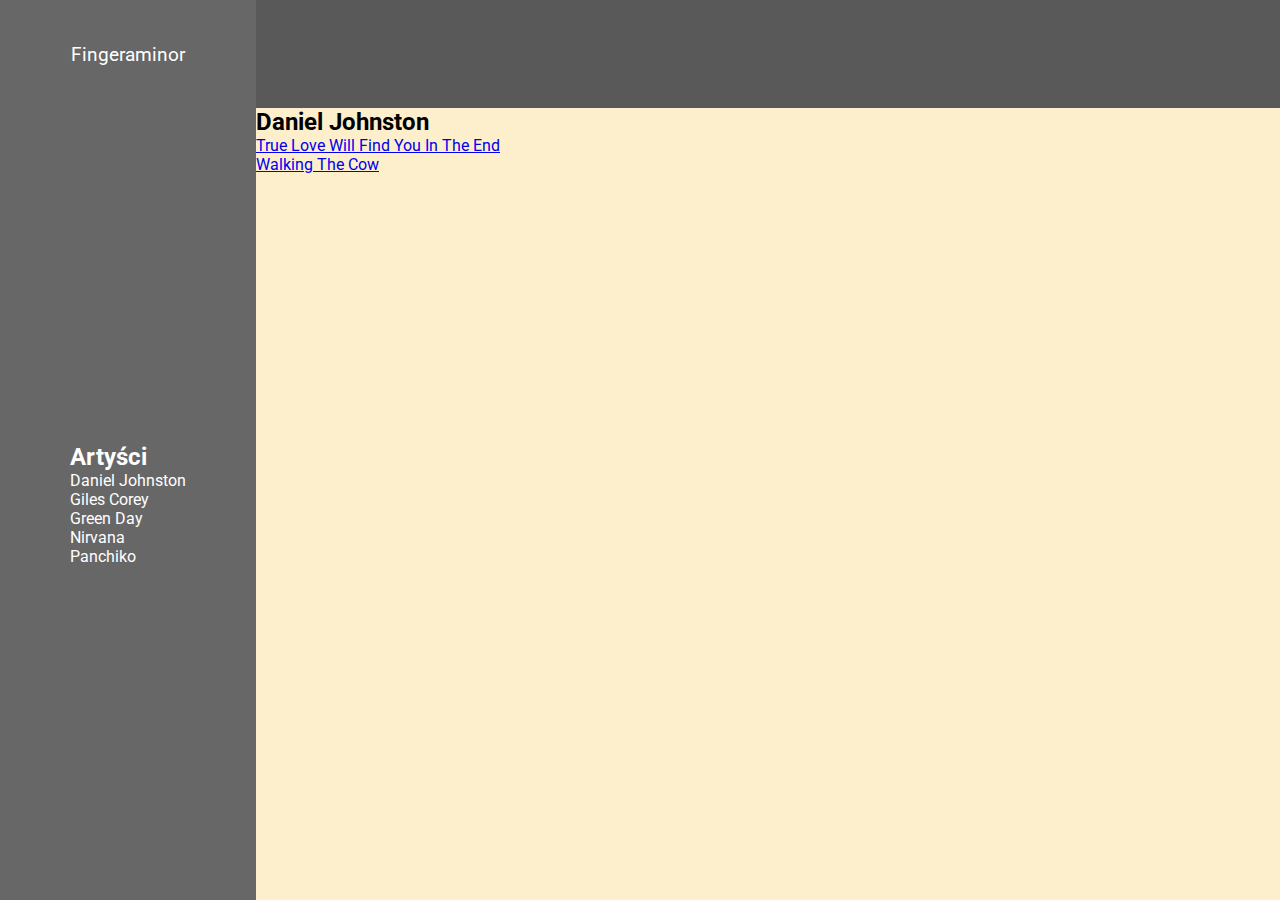
<file: subpages/danieljohnston/selection.html>
<!DOCTYPE html>
<html lang="pl">

<head>
    <meta charset="UTF-8">
    <meta name="viewport" content="width=device-width, initial-scale=1.0">
    <meta http-equiv="X-UA-Compatible" content="ie=edge">
    <meta name="author" content="Łukasz Ganczaryk">
    <link rel="stylesheet" href="style.css">
    <link rel="preconnect" href="https://fonts.gstatic.com" crossorigin>
    <link href="https://fonts.googleapis.com/css2?family=Roboto:wght@300&display=swap" rel="stylesheet"> 
    <title>Daniel Johnston | Fingeraminor</title>
</head>

<body>
    <div class="background">
        
        <div class="logo">
            
        </div>
        <nav>
            <a href="../../index.html">Fingeraminor</a>
            <div class="selection">
                <h2>Artyści</h2>
                <ul>
                    <li><a href="../danieljohnston/selection.html">Daniel Johnston</a></li>
                    <li><a href="../gilescorey/selection.html">Giles Corey</a></li>
                    <li><a href="../greenday/selection.html">Green Day</a></li>
                    <li><a href="../nirvana/selection.html">Nirvana</a></li>
                    <li><a href="../panchiko/selection.html">Panchiko</a></li>
                </ul>
            </div>
        </nav>
    <main>
        
            <h2>Daniel Johnston</h2>
            <ul>
                <li><a href="truelove.html">True Love Will Find You In The End</a></li>
                <li><a href="walkingthecow.html">Walking The Cow</a></li>
            </ul>
        
    </main>
    
</body>

</html>
</file>
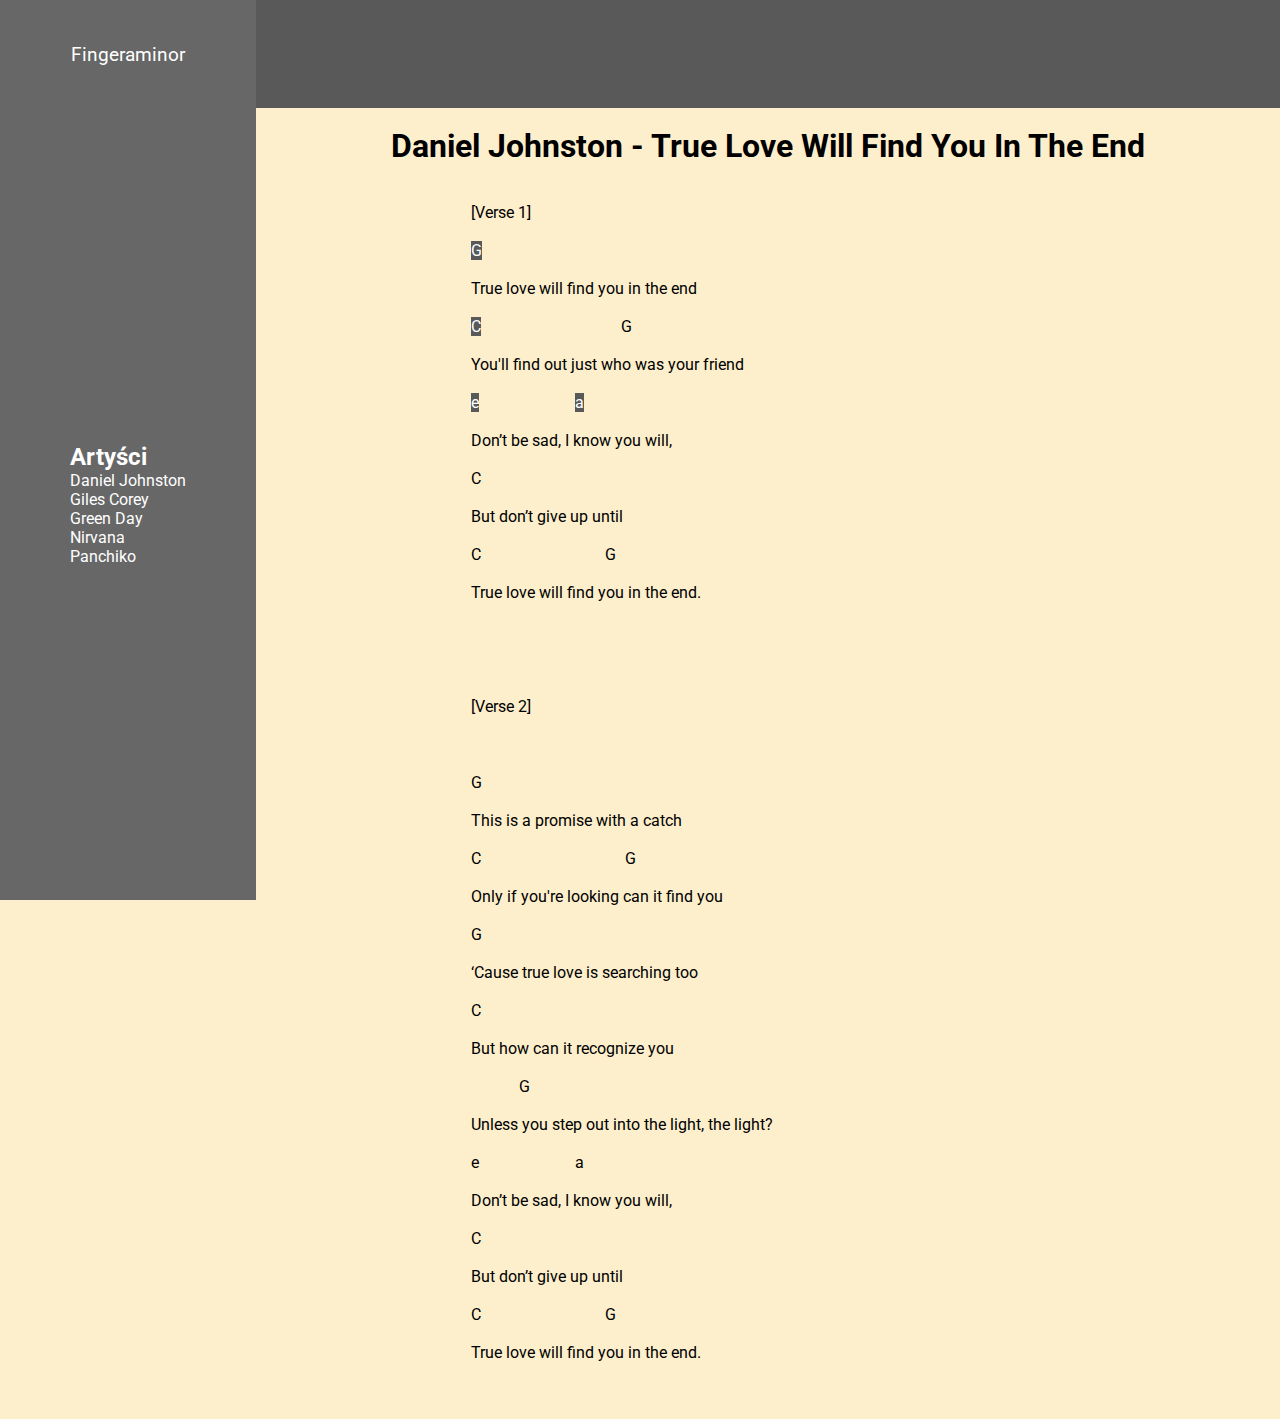
<file: subpages/danieljohnston/truelove.html>
<!DOCTYPE html>
<html lang="pl">

<head>
    <meta charset="UTF-8">
    <meta name="viewport" content="width=device-width, initial-scale=1.0">
    <meta http-equiv="X-UA-Compatible" content="ie=edge">
    <meta name="author" content="Łukasz Ganczaryk">
    <link rel="stylesheet" href="style.css">
    <link rel="preconnect" href="https://fonts.googleapis.com">
    <link rel="preconnect" href="https://fonts.gstatic.com" crossorigin>
    <link href="https://fonts.googleapis.com/css2?family=Roboto:wght@300&display=swap" rel="stylesheet"> 
    <title>Daniel Johnston - True Love Will Find You In The End | Fingeraminor</title>
</head>

<body>
    <div class="background">
    
        <div class="logo">
            
        </div>
        <nav>
            <a href="../../index.html">Fingeraminor</a>
            <div class="selection">
                <h2>Artyści</h2>
                <li>
                    <ul><a href="../danieljohnston/selection.html">Daniel Johnston</a></ul>
                    <ul><a href="../gilescorey/selection.html">Giles Corey</a></ul>
                    <ul><a href="../greenday/selection.html">Green Day</a></ul>
                    <ul><a href="../nirvana/selection.html">Nirvana</a></ul>
                    <ul><a href="../panchiko/selection.html">Panchiko</a></ul>
                </li>
            </div>
        </nav>
        <main id="main">
            <div id="gmajordiv">
                <img id="gmajorimg" src="chords/gmajor.jpg">
            </div>
            <div id="cmajordiv">
                <img id="cmajorimg" src="chords/cmajor.jpg">
            </div>
            <div id="eminordiv">
                <img id="eminorimg" src="chords/eminor.jpg">
            </div>
            <div id="aminordiv">
                <img id="aminorimg" src="chords/aminor.jpg">
            </div>

            <div class="chords">
                
                <pre>
                    <h1>Daniel Johnston - True Love Will Find You In The End</h1>

                    [Verse 1]

                    <span id="gmajor">G</span>

                    True love will find you in the end

                    <span id="cmajor">C</span>                                   G

                    You'll find out just who was your friend

                    <span id="eminor">e</span>                        <span id="aminor">a</span>

                    Don’t be sad, I know you will,

                    C

                    But don’t give up until

                    C                               G

                    True love will find you in the end.

                    

                    

                    [Verse 2]

                    

                    G

                    This is a promise with a catch

                    C                                    G

                    Only if you're looking can it find you

                    G

                    ‘Cause true love is searching too

                    C

                    But how can it recognize you

                                G

                    Unless you step out into the light, the light?

                    e                        a

                    Don’t be sad, I know you will,

                    C

                    But don’t give up until

                    C                               G

                    True love will find you in the end.

                    
                </pre>
            </div>

        </main>
    </div>
    <script src="main.js">
    
    </script>
</body>

</html>
</file>
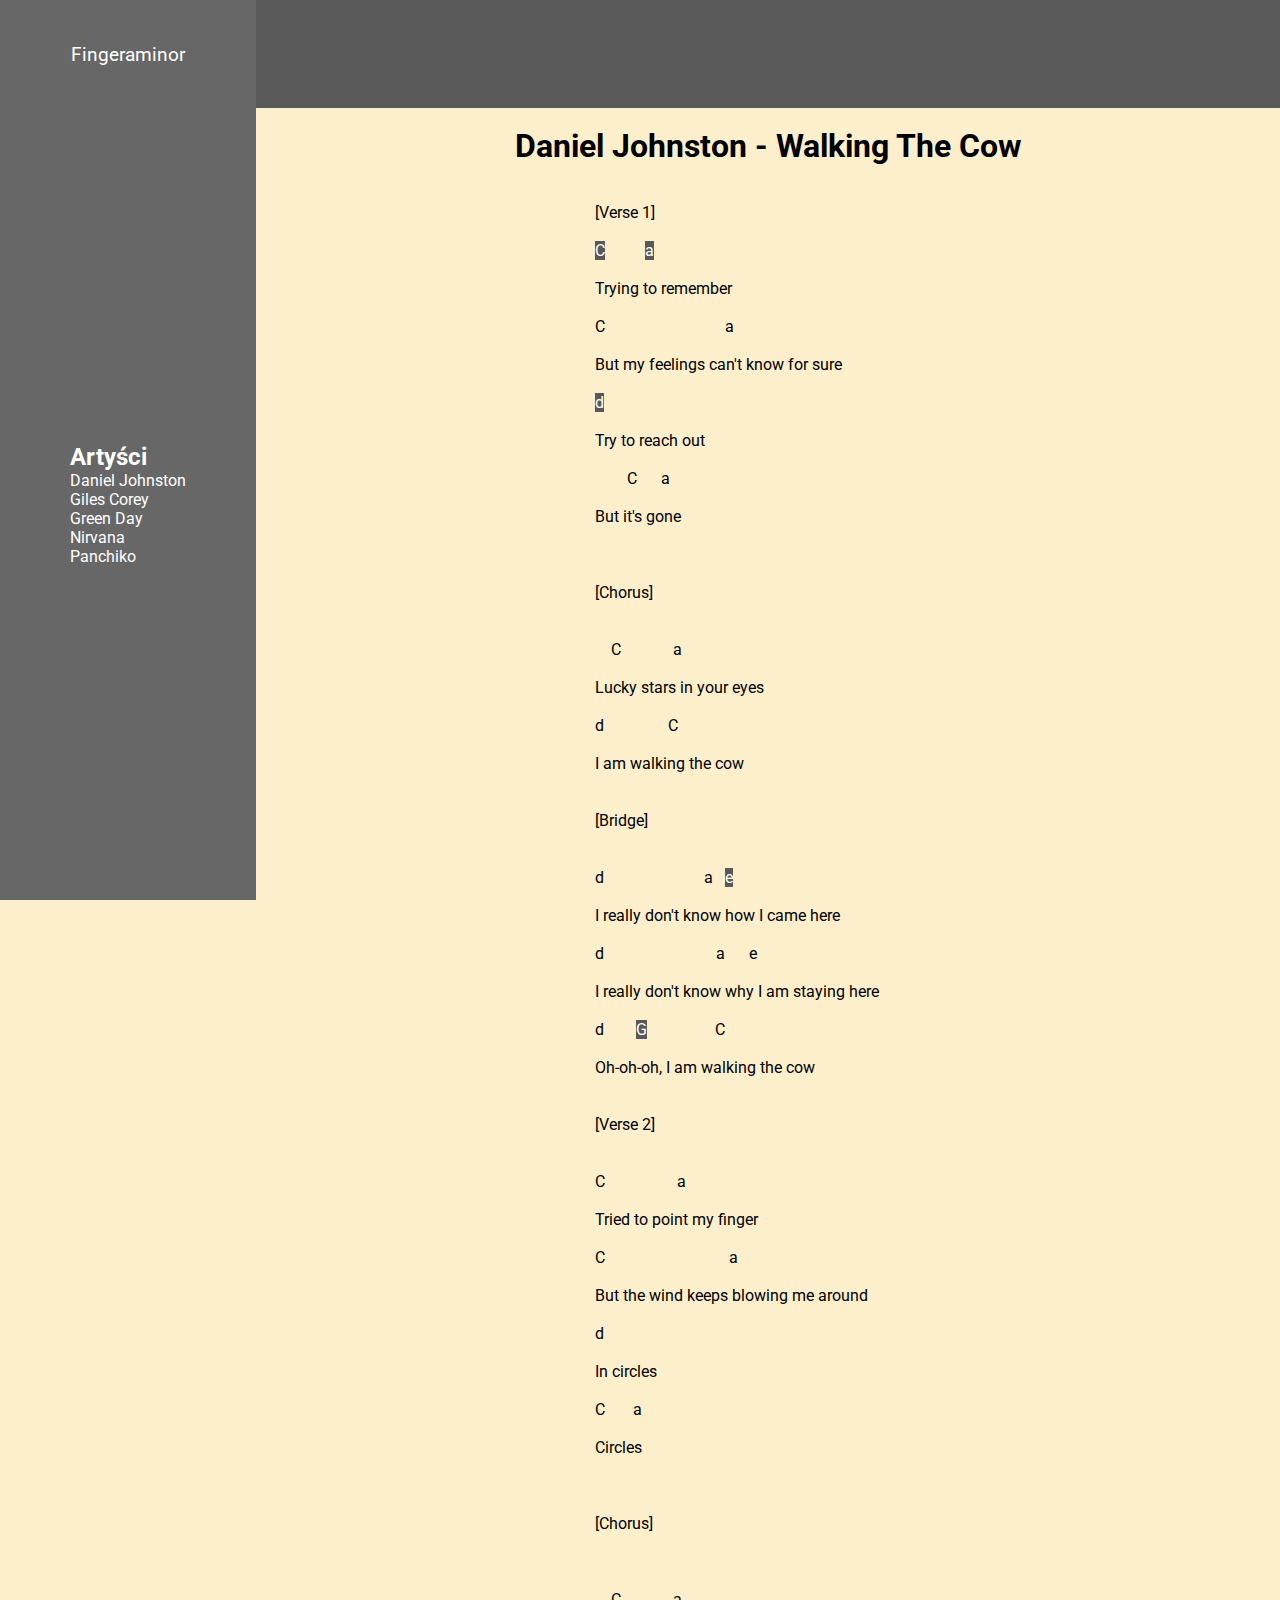
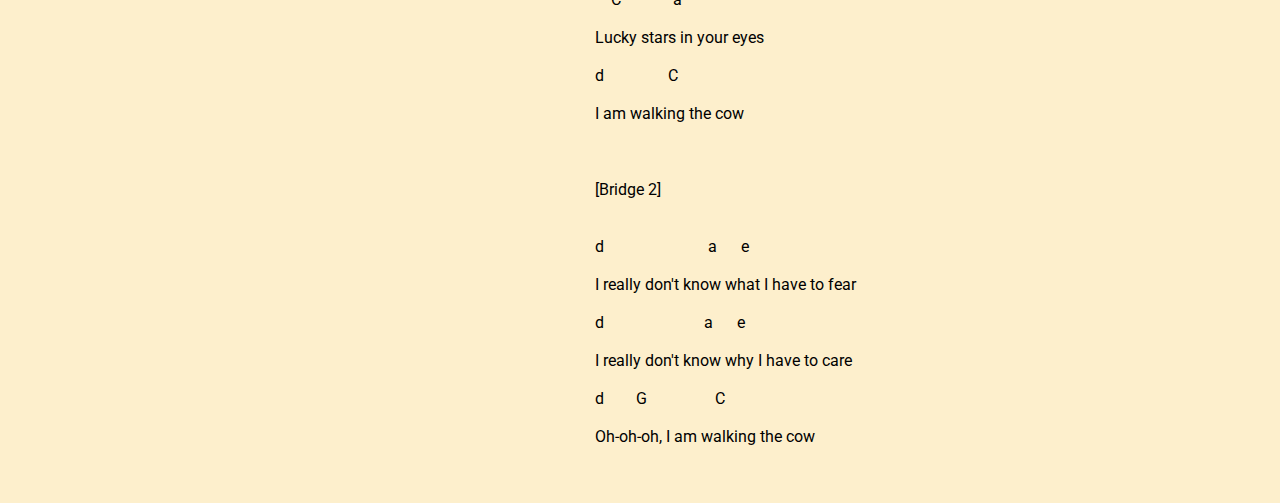
<file: subpages/danieljohnston/walkingthecow.html>
<!DOCTYPE html>
<html lang="pl">

<head>
    <meta charset="UTF-8">
    <meta name="viewport" content="width=device-width, initial-scale=1.0">
    <meta http-equiv="X-UA-Compatible" content="ie=edge">
    <meta name="author" content="Łukasz Ganczaryk">
    <link rel="stylesheet" href="style.css">
    <link rel="preconnect" href="https://fonts.googleapis.com">
    <link rel="preconnect" href="https://fonts.gstatic.com" crossorigin>
    <link href="https://fonts.googleapis.com/css2?family=Roboto:wght@300&display=swap" rel="stylesheet"> 
    <title>Daniel Johnston - Walking The Cow | Fingeraminor</title>
</head>

<body>
    <div class="background">
    
        <div class="logo">
            
        </div>
        <nav>
            <a href="../../index.html">Fingeraminor</a>
            <div class="selection">
                <h2>Artyści</h2>
                <li>
                    <ul><a href="../danieljohnston/selection.html">Daniel Johnston</a></ul>
                    <ul><a href="../gilescorey/selection.html">Giles Corey</a></ul>
                    <ul><a href="../greenday/selection.html">Green Day</a></ul>
                    <ul><a href="../nirvana/selection.html">Nirvana</a></ul>
                    <ul><a href="../panchiko/selection.html">Panchiko</a></ul>
                </li>
            </div>
        </nav>
        <main id="main">
            <div id="cmajordiv">
                <img id="cmajorimg" src="chords/cmajor.jpg">
            </div>
            <div id="aminordiv">
                <img id="aminorimg" src="chords/aminor.jpg">
            </div>
            <div id="dminordiv">
                <img id="dminorimg" src="chords/dminor.jpg">
            </div>
            <div id="eminordiv">
                <img id="eminorimg" src="chords/eminor.jpg">
            </div>
            <div id="gmajordiv">
                <img id="gmajorimg" src="chords/gmajor.jpg">
            </div>
            <div class="chords">
                
                <pre>
                    <h1>Daniel Johnston - Walking The Cow</h1>

                    [Verse 1]

                    <span id=cmajor>C</span>          <span id="aminor">a</span>

                    Trying to remember

                    C                              a

                    But my feelings can't know for sure

                    <span id="dminor">d</span>

                    Try to reach out

                            C      a

                    But it's gone

                    

                    [Chorus]


                        C             a

                    Lucky stars in your eyes 

                    d                C

                    I am walking the cow 

                    
                    [Bridge]


                    d                         a   <span id="eminor">e</span>

                    I really don't know how I came here

                    d                            a      e

                    I really don't know why I am staying here 

                    d        <span id="gmajor">G</span>                 C

                    Oh-oh-oh, I am walking the cow 


                    [Verse 2]


                    C                  a

                    Tried to point my finger

                    C                               a

                    But the wind keeps blowing me around

                    d

                    In circles

                    C       a

                    Circles

                    

                    [Chorus]

                    

                        C             a

                    Lucky stars in your eyes 

                    d                C

                    I am walking the cow 

                    

                    [Bridge 2]


                    d                          a      e

                    I really don't know what I have to fear

                    d                         a      e

                    I really don't know why I have to care

                    d        G                 C

                    Oh-oh-oh, I am walking the cow

                    
                </pre>
            </div>

        </main>
    </div>
    <script src="main.js">
    
    </script>
</body>

</html>
</file>
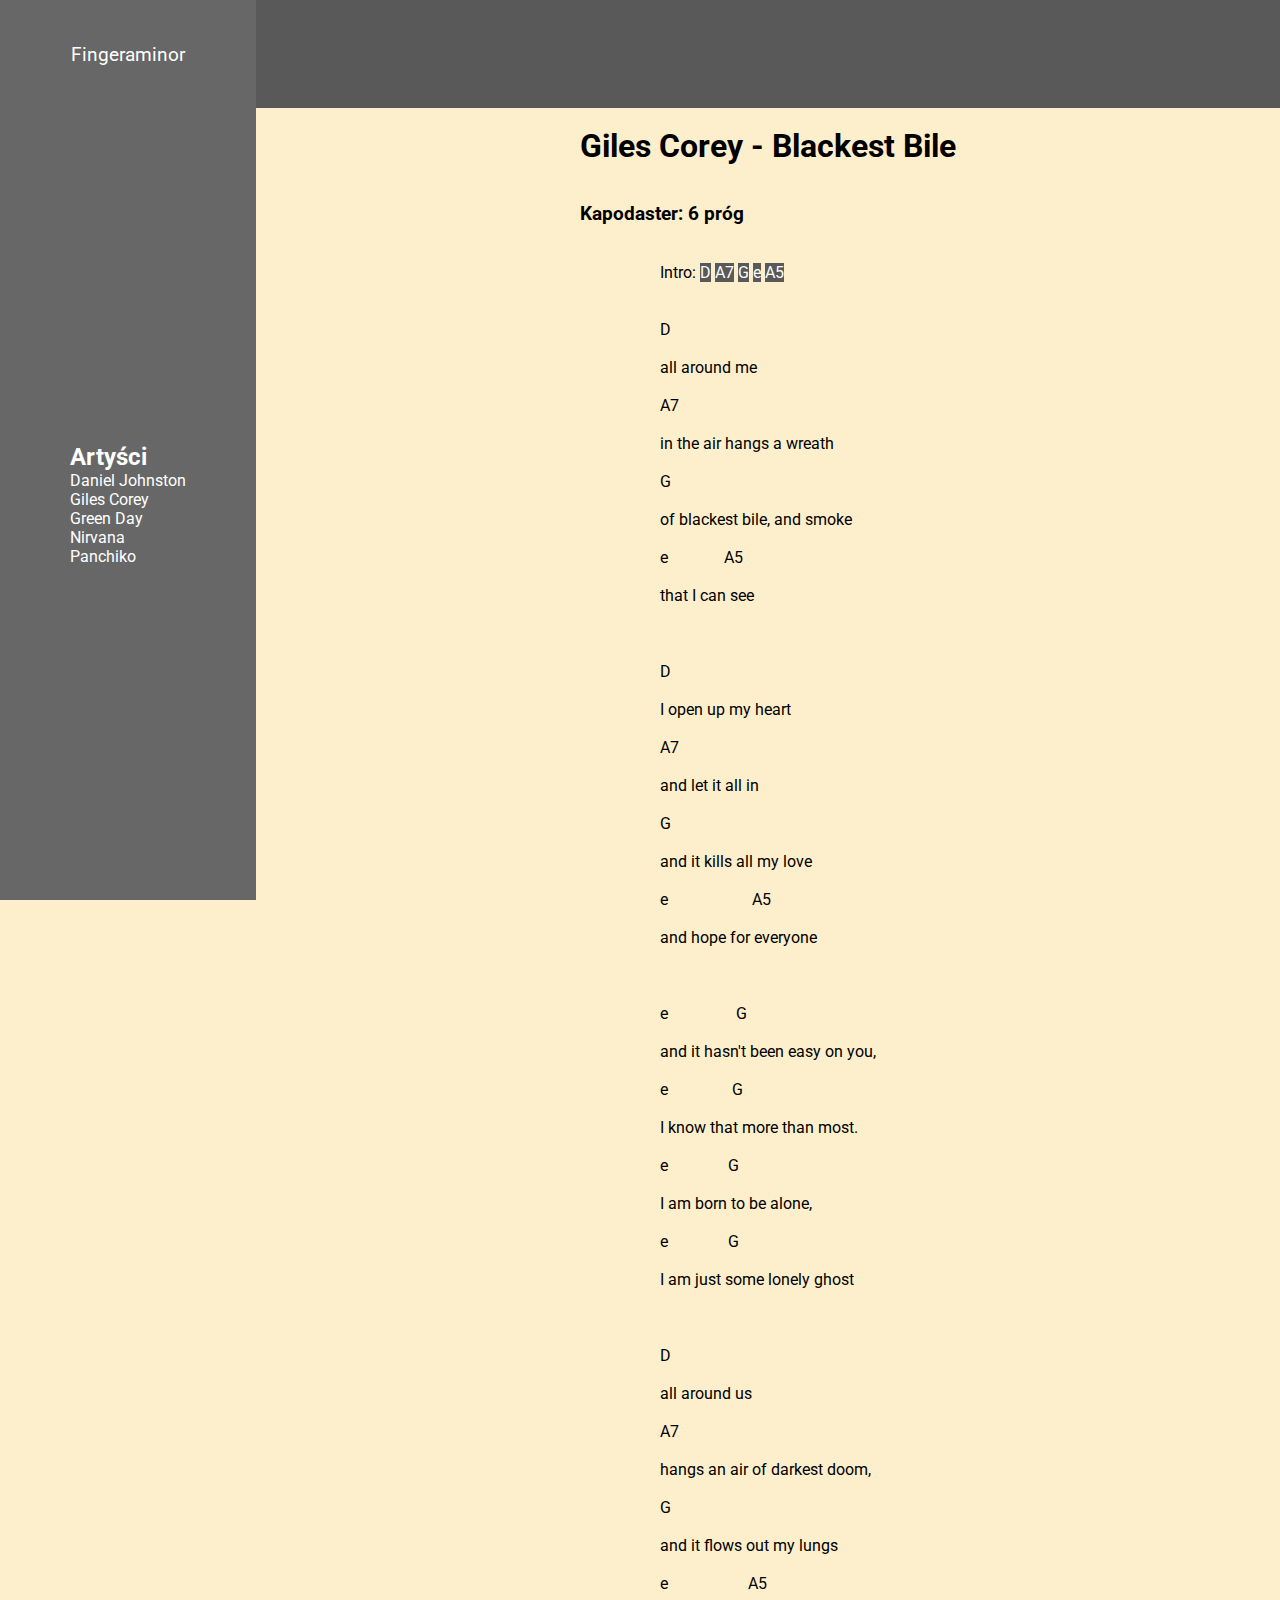
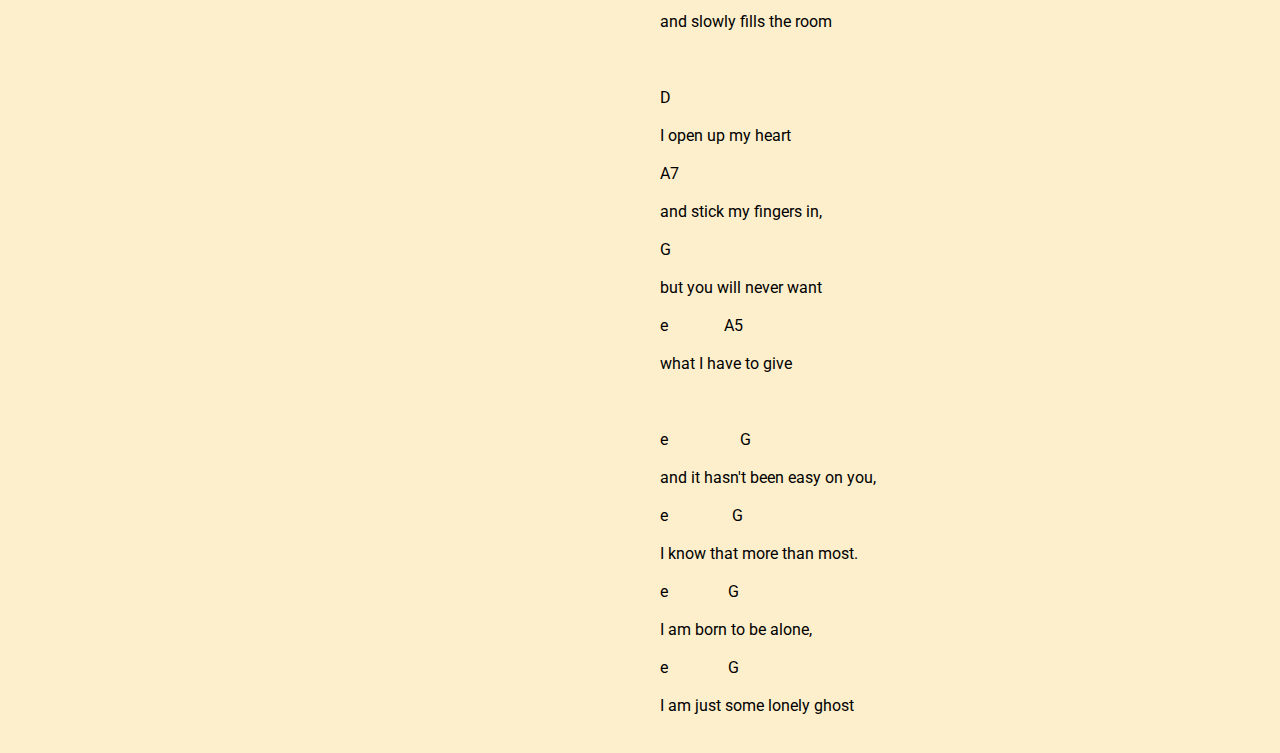
<file: subpages/gilescorey/blackestbile.html>
<!DOCTYPE html>
<html lang="pl">

<head>
    <meta charset="UTF-8">
    <meta name="viewport" content="width=device-width, initial-scale=1.0">
    <meta http-equiv="X-UA-Compatible" content="ie=edge">
    <meta name="author" content="Łukasz Ganczaryk">
    <link rel="stylesheet" href="style.css">
    <link rel="preconnect" href="https://fonts.gstatic.com" crossorigin>
    <link href="https://fonts.googleapis.com/css2?family=Roboto:wght@300&display=swap" rel="stylesheet"> 
    <title>Giles Corey - Blackest Bile | Fingeraminor</title>
</head>

<body>
    <div class="background">
    
        <div class="logo">
            
        </div>
        <nav>
            <a href="../../index.html">Fingeraminor</a>
            <div class="selection">
                <h2>Artyści</h2>
                <li>
                    <ul><a href="../danieljohnston/selection.html">Daniel Johnston</a></ul>
                    <ul><a href="../gilescorey/selection.html">Giles Corey</a></ul>
                    <ul><a href="../greenday/selection.html">Green Day</a></ul>
                    <ul><a href="../nirvana/selection.html">Nirvana</a></ul>
                    <ul><a href="../panchiko/selection.html">Panchiko</a></ul>
                </li>
            </div>
        </nav>
        <main id="main">
            <div id="dmajordiv">
                <img id="dmajorimg" src="chords/dmajor.jpg">
            </div>
            <div id="amajor7div">
                <img id="amajor7img" src="chords/amajor7.png">
            </div>
            <div id="gmajordiv">
                <img id="gmajorimg" src="chords/gmajor.jpg">
            </div>
            <div id="eminordiv">
                <img id="eminorimg" src="chords/eminor.jpg">
            </div>
            <div id="amajor5div">
                <img id="amajor5img" src="chords/amajor5.png">
            </div>
            <div class="chords">
                
                <pre>
                    <h1>Giles Corey - Blackest Bile</h1>
                    <h3>Kapodaster: 6 próg</h3>
                    
                    Intro: <span id="dmajor">D</span> <span id="amajor7">A7</span> <span id="gmajor">G</span> <span id="eminor">e</span> <span id="amajor5">A5</span>


                    D
                    
                    all around me
                    
                    A7
                    
                    in the air hangs a wreath
                    
                    G
                    
                    of blackest bile, and smoke
                    
                    e              A5
                    
                    that I can see
                    
                     
                    
                    D
                    
                    I open up my heart
                    
                    A7
                    
                    and let it all in
                    
                    G
                    
                    and it kills all my love
                    
                    e                     A5
                    
                    and hope for everyone                 
                     

                    
                    e                 G
                    
                    and it hasn't been easy on you,
                    
                    e                G
                    
                    I know that more than most.
                    
                    e               G
                    
                    I am born to be alone,
                    
                    e               G
                    
                    I am just some lonely ghost
                     

                    
                    D
                    
                    all around us
                    
                    A7
                    
                    hangs an air of darkest doom,
                    
                    G
                    
                    and it flows out my lungs
                    
                    e                    A5
                    
                    and slowly fills the room
                    
                     
                    
                    D
                    
                    I open up my heart
                    
                    A7
                    
                    and stick my fingers in,
                    
                    G
                    
                    but you will never want
                    
                    e              A5
                    
                    what I have to give 

                    
                    
                    e                  G
                    
                    and it hasn't been easy on you,
                    
                    e                G
                    
                    I know that more than most.
                    
                    e               G
                    
                    I am born to be alone,
                    
                    e               G
                    
                    I am just some lonely ghost
                    
                </pre>
            </div>

        </main>
    </div>
    <script src="main.js">
    
    </script>
</body>

</html>
</file>
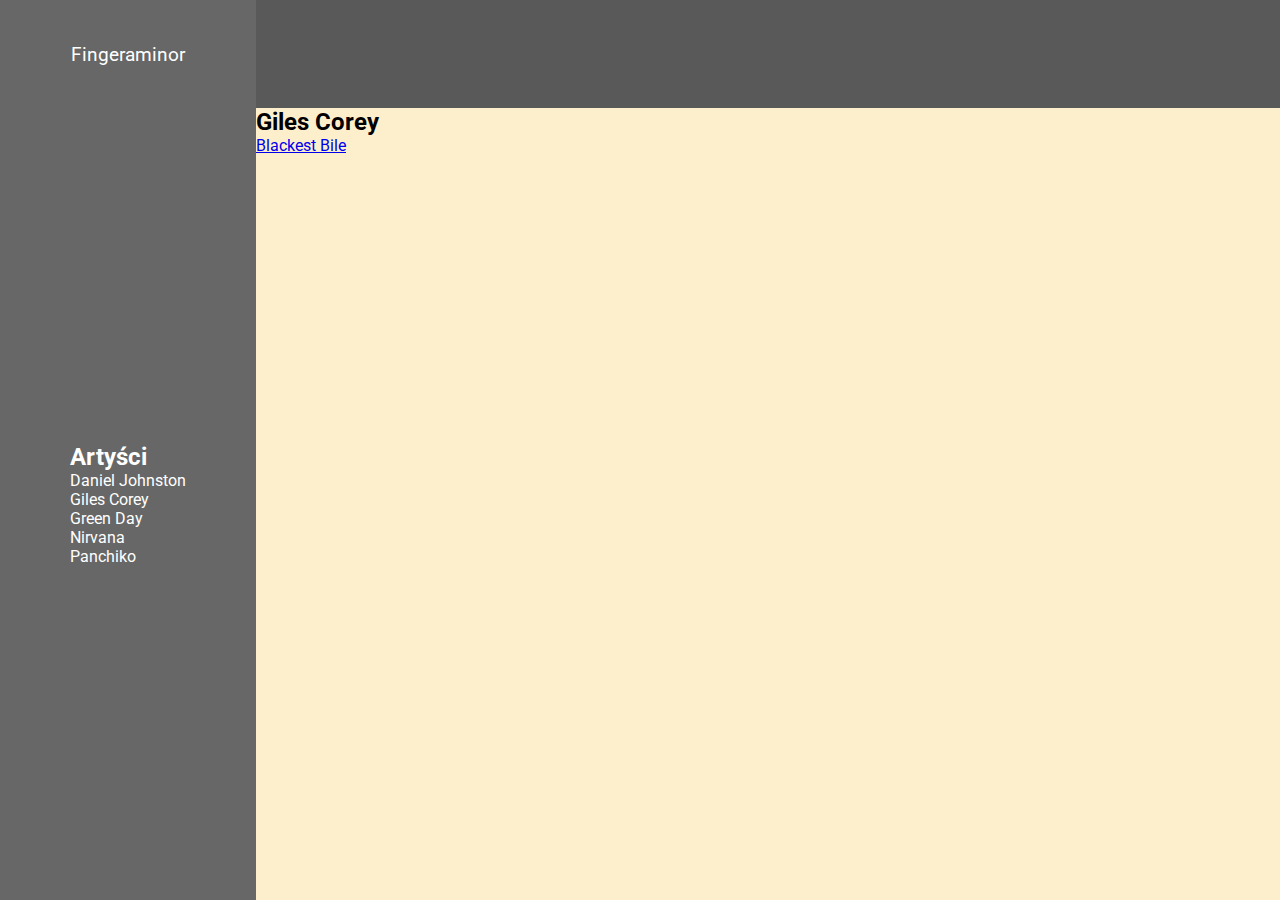
<file: subpages/gilescorey/selection.html>
<!DOCTYPE html>
<html lang="pl">

<head>
    <meta charset="UTF-8">
    <meta name="viewport" content="width=device-width, initial-scale=1.0">
    <meta http-equiv="X-UA-Compatible" content="ie=edge">
    <meta name="author" content="Łukasz Ganczaryk">
    <link rel="stylesheet" href="style.css">
    <link rel="preconnect" href="https://fonts.gstatic.com" crossorigin>
    <link href="https://fonts.googleapis.com/css2?family=Roboto:wght@300&display=swap" rel="stylesheet"> 
    <title>Giles Corey | Fingeraminor</title>
</head>

<body>
    <div class="background">
        
        <div class="logo">
            
        </div>
        <nav>
            <a href="../../index.html">Fingeraminor</a>
            <div class="selection">
                <h2>Artyści</h2>
                <ul>
                    <li><a href="../danieljohnston/selection.html">Daniel Johnston</a></li>
                    <li><a href="../gilescorey/selection.html">Giles Corey</a></li>
                    <li><a href="../greenday/selection.html">Green Day</a></li>
                    <li><a href="../nirvana/selection.html">Nirvana</a></li>
                    <li><a href="../panchiko/selection.html">Panchiko</a></li>
                </ul>
            </div>
        </nav>
    <main>
        
            <h2>Giles Corey</h2>
            <ul>
                <li><a href="blackestbile.html">Blackest Bile</a></li>
            </ul>
        
    </main>
    
</body>

</html>
</file>
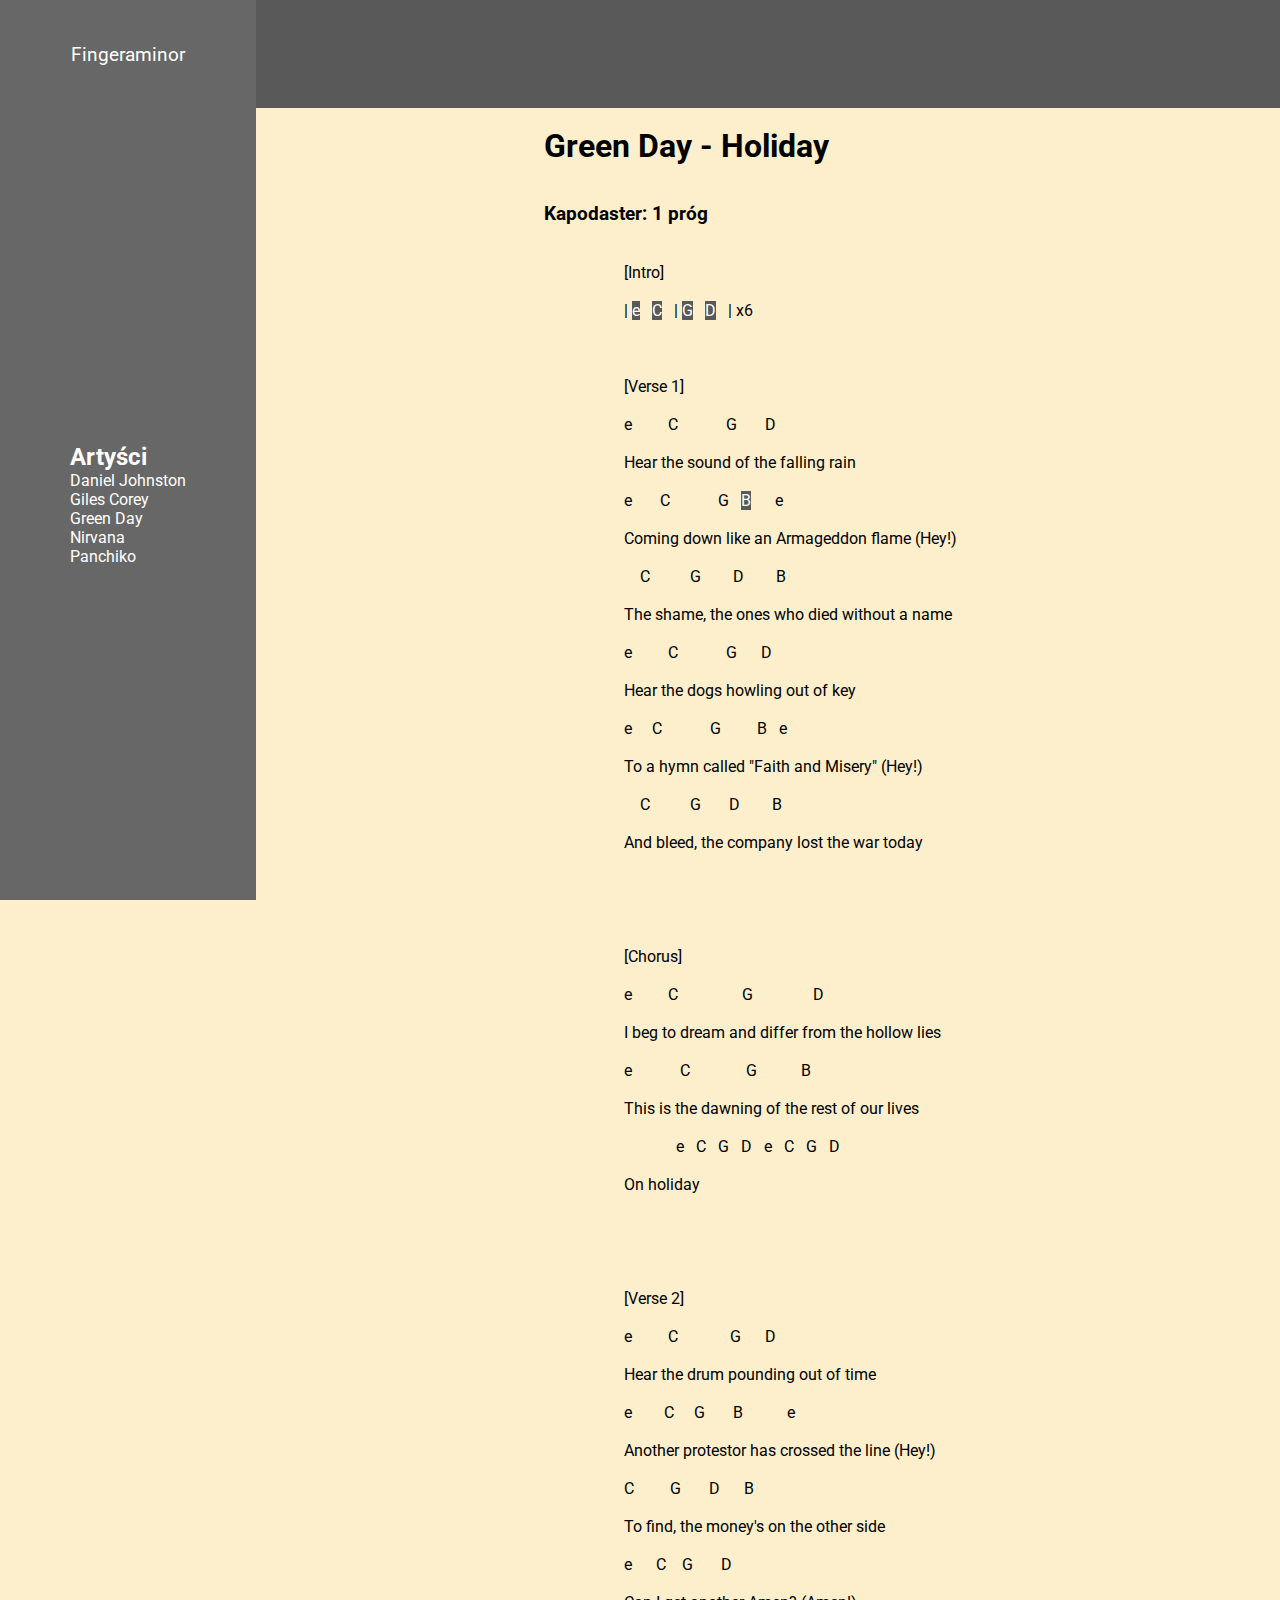
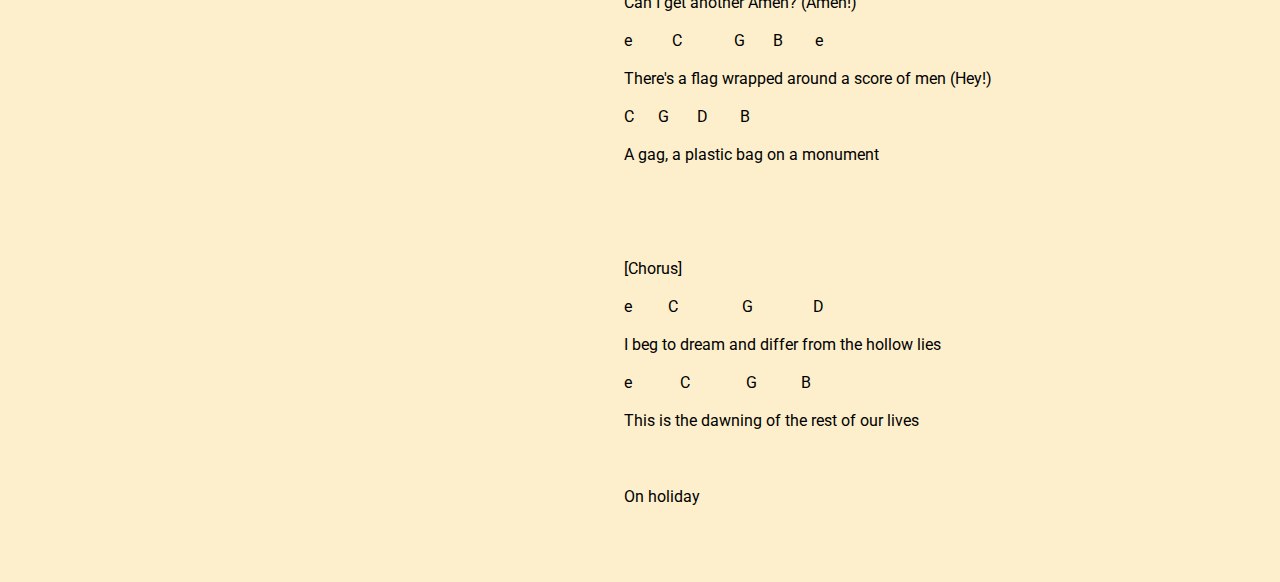
<file: subpages/greenday/holiday.html>
<!DOCTYPE html>
<html lang="pl">

<head>
    <meta charset="UTF-8">
    <meta name="viewport" content="width=device-width, initial-scale=1.0">
    <meta http-equiv="X-UA-Compatible" content="ie=edge">
    <meta name="author" content="Łukasz Ganczaryk">
    <link rel="stylesheet" href="style.css">
    <link rel="preconnect" href="https://fonts.googleapis.com">
    <link rel="preconnect" href="https://fonts.gstatic.com" crossorigin>
    <link href="https://fonts.googleapis.com/css2?family=Roboto:wght@300&display=swap" rel="stylesheet"> 
    <title>Green Day - Holiday | Fingeraminor</title>
</head>

<body>
    <div class="background">
    
        <div class="logo">
            
        </div>
        <nav>
            <a href="../../index.html">Fingeraminor</a>
            <div class="selection">
                <h2>Artyści</h2>
                <li>
                    <ul><a href="/subpages/danieljohnston/selection.html">Daniel Johnston</a></ul>
                    <ul><a href="/subpages/gilescorey/selection.html">Giles Corey</a></ul>
                    <ul><a href="/subpages/greenday/selection.html">Green Day</a></ul>
                    <ul><a href="/subpages/nirvana/selection.html">Nirvana</a></ul>
                    <ul><a href="/subpages/panchiko/selection.html">Panchiko</a></ul>
                </li>
            </div>
        </nav>
        <main id="main">

            <div id="eminordiv">
                <img id="eminorimg" src="chords/eminor.jpg">
            </div>
            <div id="cmajordiv">
                <img id="cmajorimg" src="chords/cmajor.jpg">
            </div>
            <div id="gmajordiv">
                <img id="gmajorimg" src="chords/gmajor.jpg">
            </div>
            <div id="dmajordiv">
                <img id="dmajorimg" src="chords/dmajor.jpg">
            </div>
            <div id="bmajordiv">
                <img id="bmajorimg" src="chords/bmajor.png">
            </div>

            <div class="chords">
                
                <pre>
                    <h1>Green Day - Holiday</h1>
                    <h3>Kapodaster: 1 próg</h3>

                    [Intro]

                    | <span id="eminor">e</span>   <span id="cmajor">C</span>   | <span id="gmajor">G</span>   <span id="dmajor">D</span>   | x6

                    

                    [Verse 1]

                    e         C            G       D

                    Hear the sound of the falling rain

                    e       C            G   <span id="bmajor">B</span>      e

                    Coming down like an Armageddon flame (Hey!)

                        C          G        D        B

                    The shame, the ones who died without a name

                    e         C            G      D

                    Hear the dogs howling out of key

                    e     C            G         B   e

                    To a hymn called "Faith and Misery" (Hey!)

                        C          G       D        B

                    And bleed, the company lost the war today

                    

                    

                    [Chorus]

                    e         C                G               D

                    I beg to dream and differ from the hollow lies

                    e            C              G           B

                    This is the dawning of the rest of our lives

                                 e   C   G   D   e   C   G   D

                    On holiday

                    

                    

                    [Verse 2]

                    e         C             G      D

                    Hear the drum pounding out of time

                    e        C     G       B           e

                    Another protestor has crossed the line (Hey!)

                    C         G       D      B

                    To find, the money's on the other side

                    e      C    G       D

                    Can I get another Amen? (Amen!)

                    e          C             G       B        e

                    There's a flag wrapped around a score of men (Hey!)

                    C      G       D        B

                    A gag, a plastic bag on a monument

                    

                    

                    [Chorus]

                    e         C                G               D

                    I beg to dream and differ from the hollow lies

                    e            C              G           B

                    This is the dawning of the rest of our lives

                    

                    On holiday


                    
                </pre>
            </div>

        </main>
    </div>
    <script src="main.js">
    
    </script>
</body>

</html>
</file>
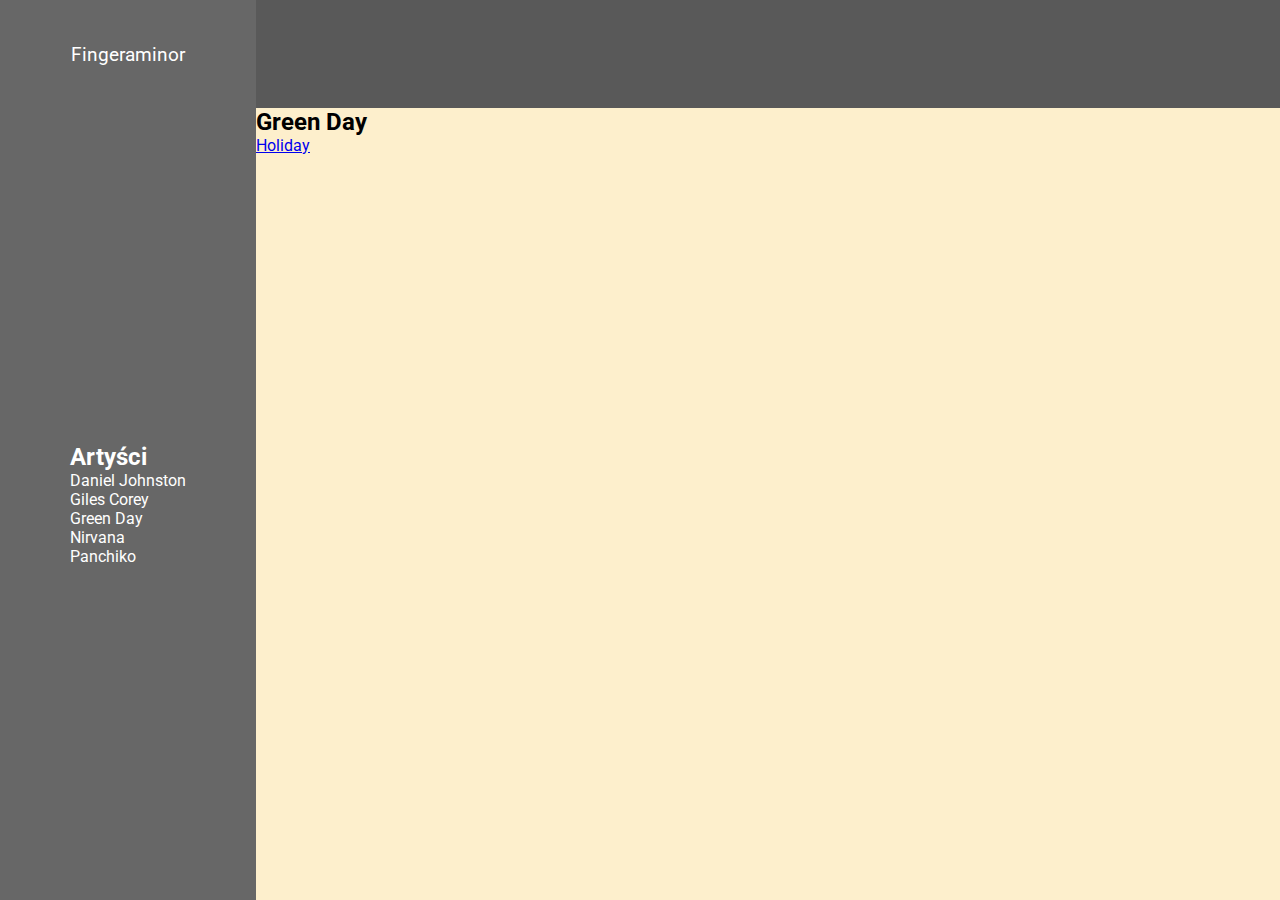
<file: subpages/greenday/selection.html>
<!DOCTYPE html>
<html lang="pl">

<head>
    <meta charset="UTF-8">
    <meta name="viewport" content="width=device-width, initial-scale=1.0">
    <meta http-equiv="X-UA-Compatible" content="ie=edge">
    <meta name="author" content="Łukasz Ganczaryk">
    <link rel="stylesheet" href="style.css">
    <link rel="preconnect" href="https://fonts.gstatic.com" crossorigin>
    <link href="https://fonts.googleapis.com/css2?family=Roboto:wght@300&display=swap" rel="stylesheet"> 
    <title>Green Day | Fingeraminor</title>
</head>

<body>
    <div class="background">
        
        <div class="logo">
            
        </div>
        <nav>
            <a href="../../index.html">Fingeraminor</a>
            <div class="selection">
                <h2>Artyści</h2>
                <ul>
                    <li><a href="#">Daniel Johnston</a></li>
                    <li><a href="/subpages/gilescorey/selection.html">Giles Corey</a></li>
                    <li><a href="/subpages/greenday/selection.html">Green Day</a></li>
                    <li><a href="/subpages/nirvana/selection.html">Nirvana</a></li>
                    <li><a href="/subpages/panchiko/selection.html">Panchiko</a></li>
                </ul>
            </div>
        </nav>
    <main>
        
            <h2>Green Day</h2>
            <ul>
                <li><a href="/subpages/greenday/holiday.html">Holiday</a></li>
            </ul>
        
    </main>
    
</body>

</html>
</file>
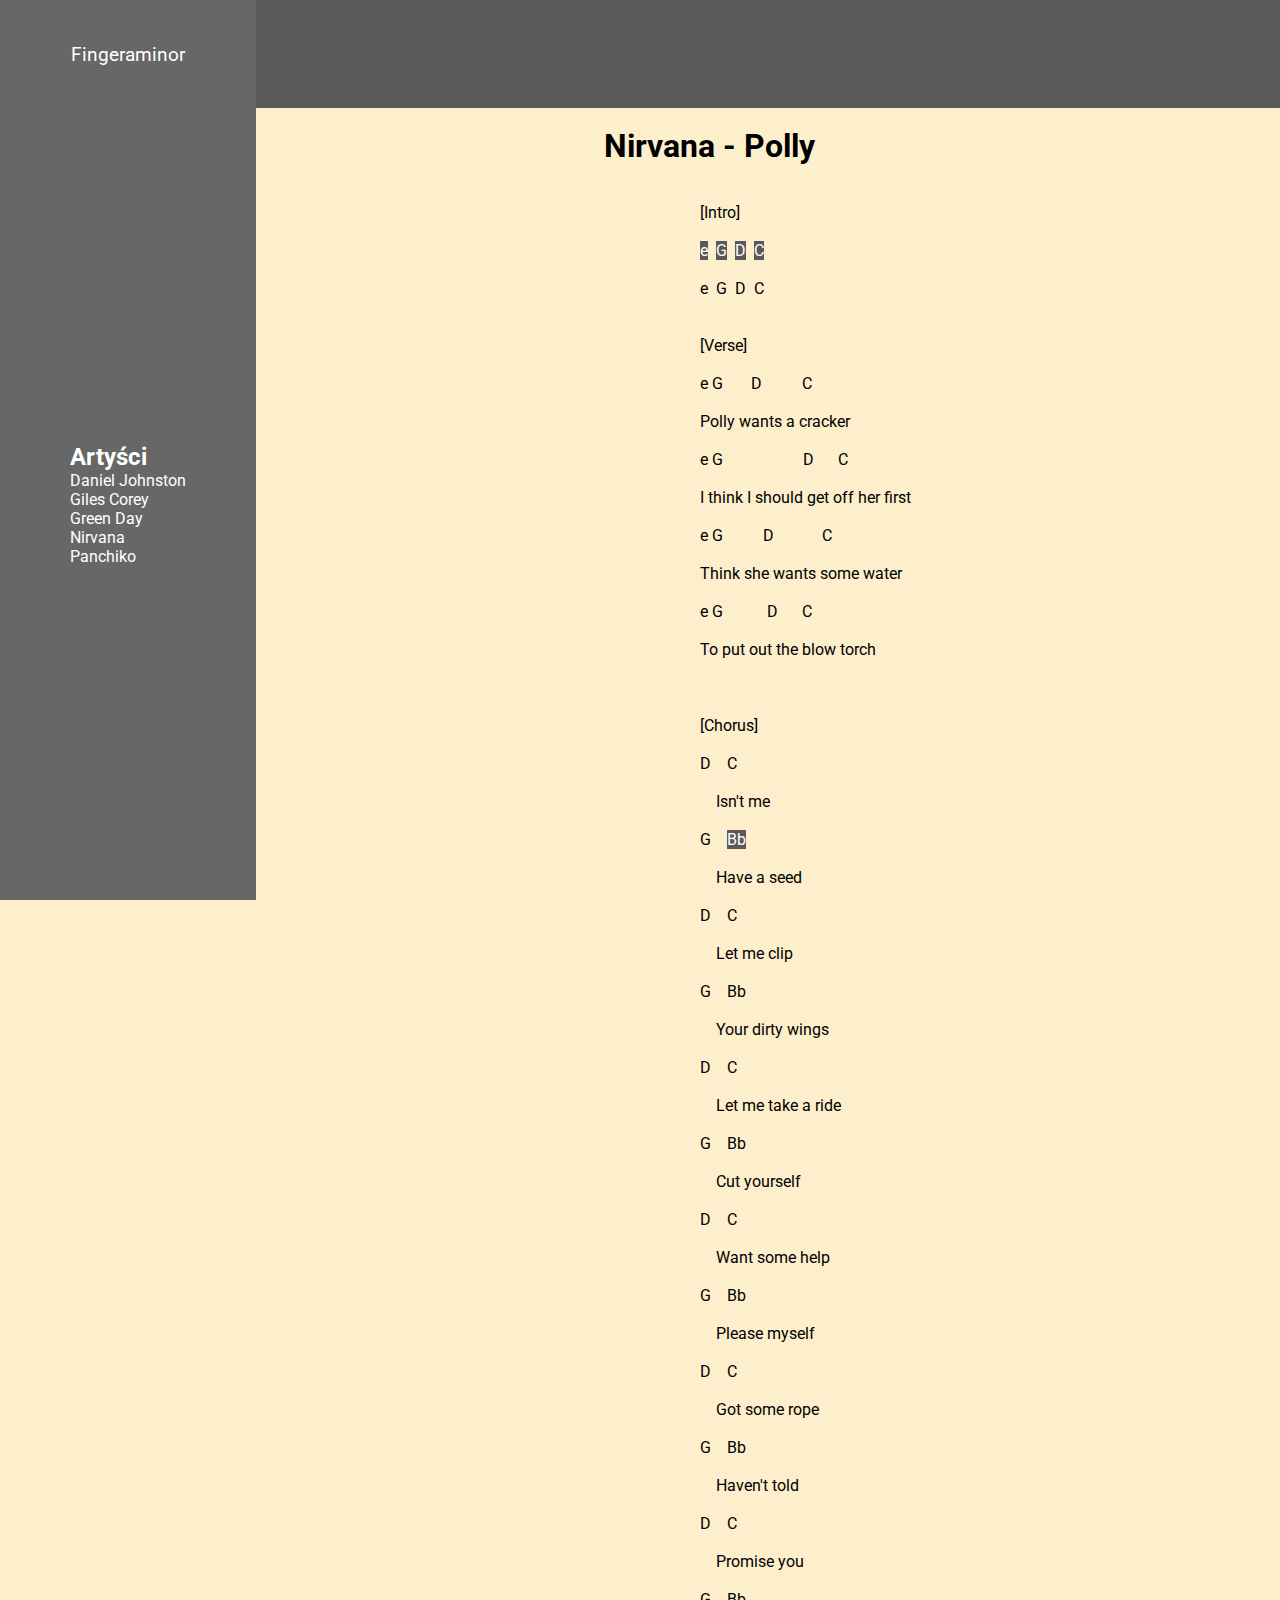
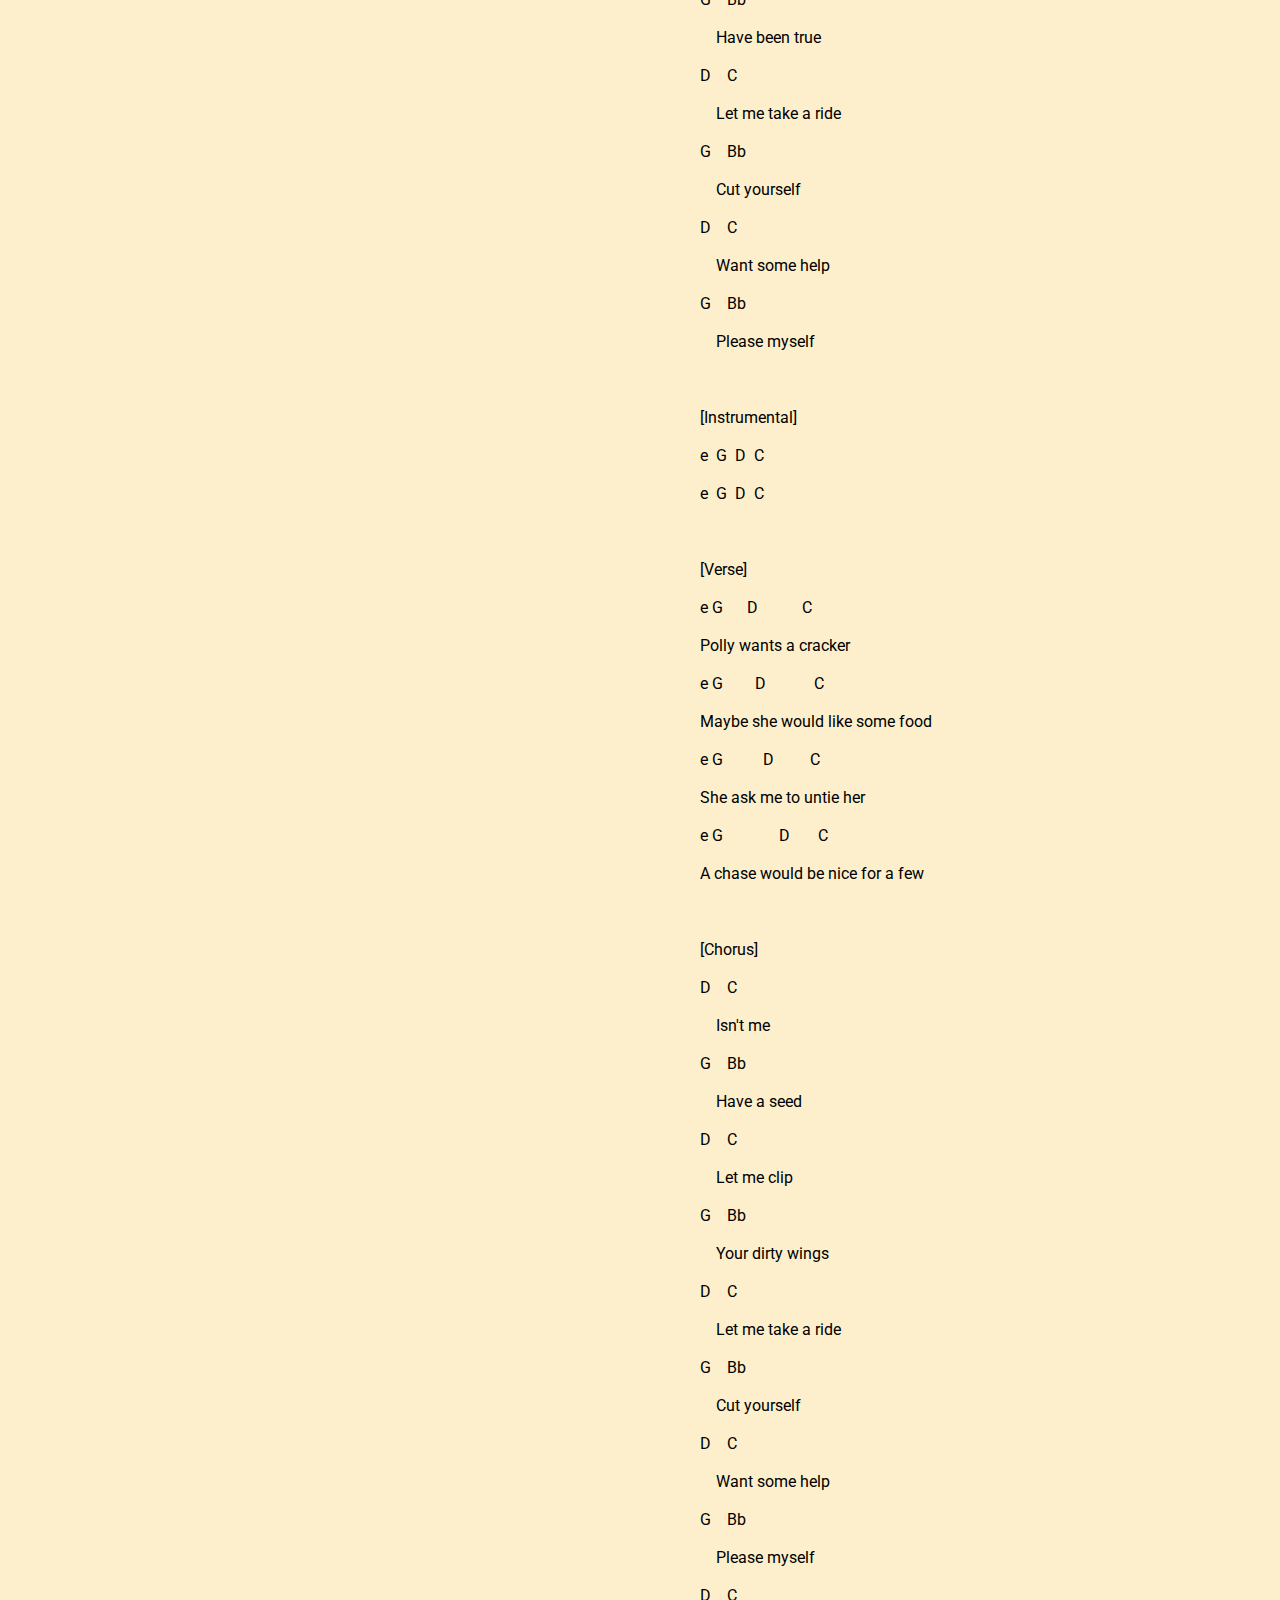
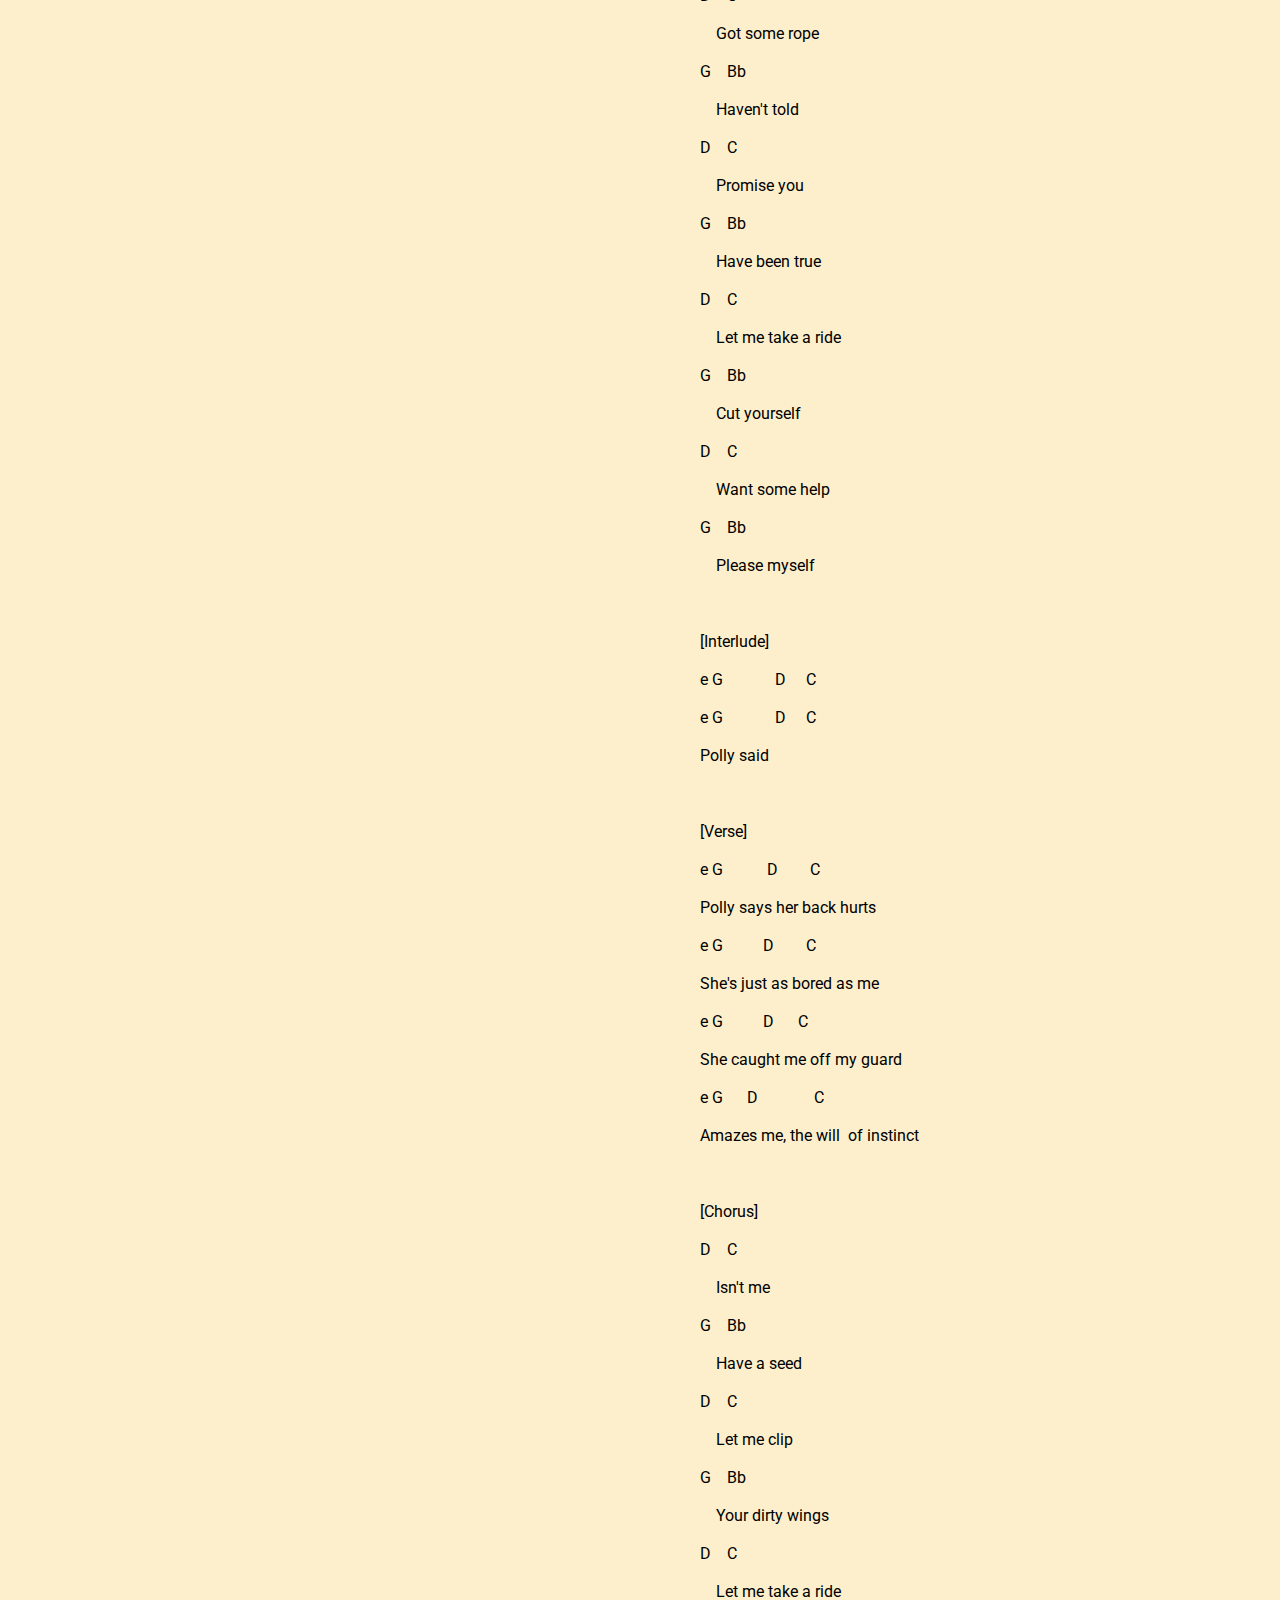
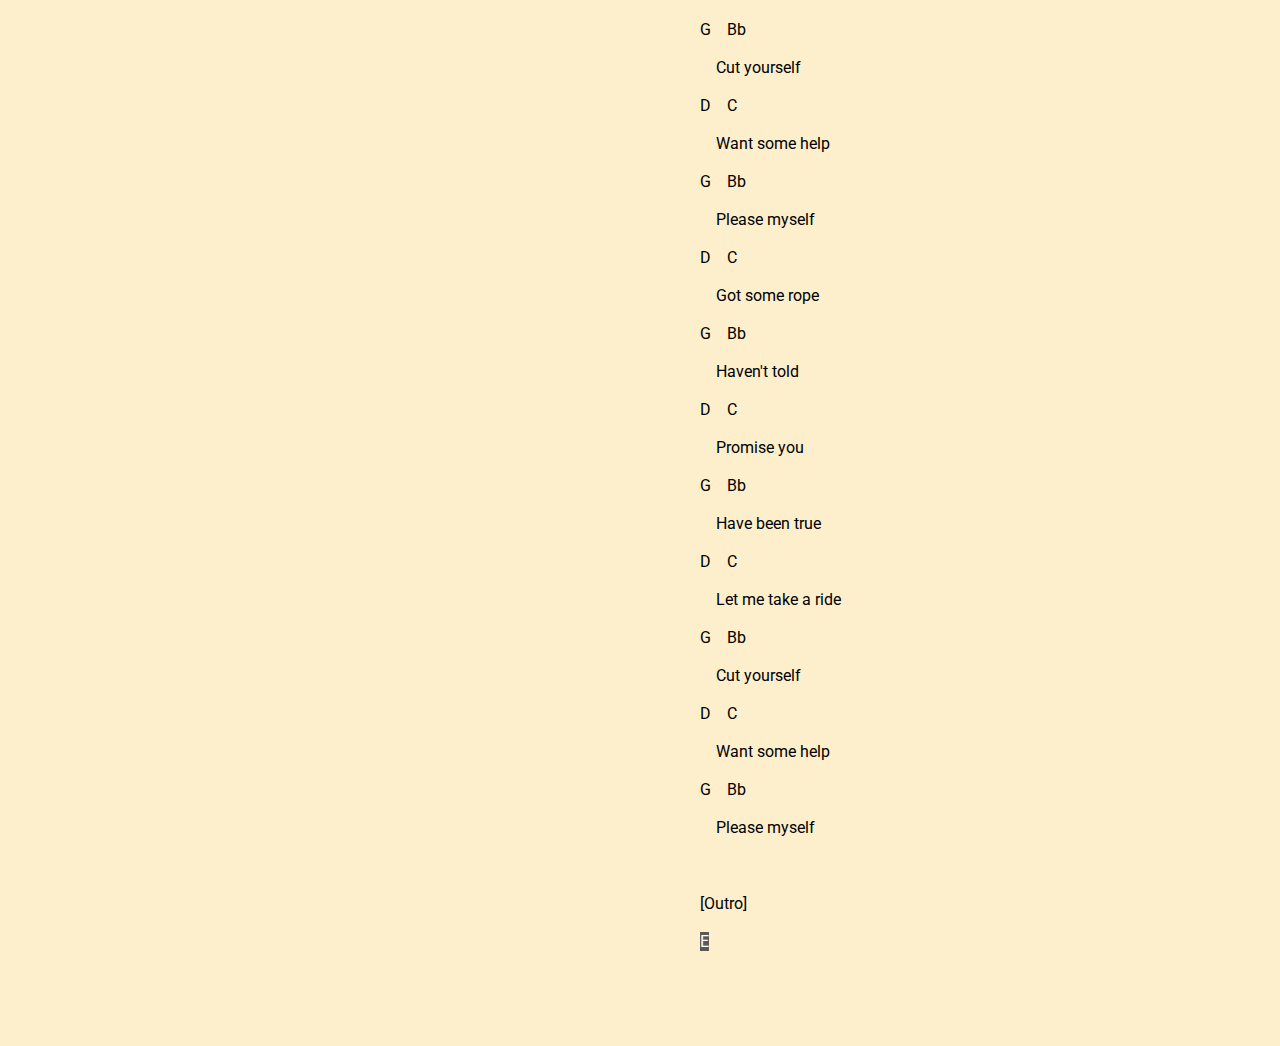
<file: subpages/nirvana/polly.html>
<!DOCTYPE html>
<html lang="pl">

<head>
    <meta charset="UTF-8">
    <meta name="viewport" content="width=device-width, initial-scale=1.0">
    <meta http-equiv="X-UA-Compatible" content="ie=edge">
    <meta name="author" content="Łukasz Ganczaryk">
    <link rel="stylesheet" href="style.css">
    <link rel="preconnect" href="https://fonts.googleapis.com">
    <link rel="preconnect" href="https://fonts.gstatic.com" crossorigin>
    <link href="https://fonts.googleapis.com/css2?family=Roboto:wght@300&display=swap" rel="stylesheet"> 
    <title>Nirvana - Polly | Fingeraminor</title>
</head>

<body>
    <div class="background">
    
        <div class="logo">
            
        </div>
        <nav>
            <a href="../../index.html">Fingeraminor</a>
            <div class="selection">
                <h2>Artyści</h2>
                <li>
                    <ul><a href="/subpages/danieljohnston/selection.html">Daniel Johnston</a></ul>
                    <ul><a href="/subpages/gilescorey/selection.html">Giles Corey</a></ul>
                    <ul><a href="/subpages/greenday/selection.html">Green Day</a></ul>
                    <ul><a href="/subpages/nirvana/selection.html">Nirvana</a></ul>
                    <ul><a href="/subpages/panchiko/selection.html">Panchiko</a></ul>
                </li>
            </div>
        </nav>
        <main id="main">
            <div id="eminordiv">
                <img id="eminorimg" src="chords/eminor.jpg">
            </div>
            <div id="gmajordiv">
                <img id="gmajorimg" src="chords/gmajor.jpg">
            </div>
            <div id="dmajordiv">
                <img id="dmajorimg" src="chords/dmajor.jpg">
            </div>
            <div id="cmajordiv">
                <img id="cmajorimg" src="chords/cmajor.jpg">
            </div>
            <div id="bbmajordiv">
                <img id="bbmajorimg" src="chords/bbmajor.png">
            </div>
            <div id="emajordiv">
                <img id="emajorimg" src="chords/emajor.png">
            </div>
            <div class="chords">
                
                <pre>
                    <h1>Nirvana - Polly</h1>

                        [Intro]

                        <span id="eminor">e</span>  <span id="gmajor">G</span>  <span id="dmajor">D</span>  <span id="cmajor">C</span>

                        e  G  D  C


                        [Verse]

                        e G       D          C

                        Polly wants a cracker

                        e G                    D      C

                        I think I should get off her first

                        e G          D            C

                        Think she wants some water

                        e G           D      C

                        To put out the blow torch

                        

                        [Chorus]

                        D    C

                            Isn't me

                        G    <span id="bbmajor">Bb</span>

                            Have a seed

                        D    C

                            Let me clip

                        G    Bb

                            Your dirty wings

                        D    C

                            Let me take a ride

                        G    Bb

                            Cut yourself

                        D    C

                            Want some help

                        G    Bb

                            Please myself

                        D    C

                            Got some rope

                        G    Bb

                            Haven't told

                        D    C

                            Promise you

                        G    Bb

                            Have been true

                        D    C

                            Let me take a ride

                        G    Bb

                            Cut yourself

                        D    C

                            Want some help

                        G    Bb

                            Please myself

                        

                        [Instrumental]

                        e  G  D  C

                        e  G  D  C

                        

                        [Verse]

                        e G      D           C

                        Polly wants a cracker

                        e G        D            C

                        Maybe she would like some food

                        e G          D         C

                        She ask me to untie her

                        e G              D       C

                        A chase would be nice for a few

                        

                        [Chorus]

                        D    C

                            Isn't me

                        G    Bb

                            Have a seed

                        D    C

                            Let me clip

                        G    Bb

                            Your dirty wings

                        D    C

                            Let me take a ride

                        G    Bb

                            Cut yourself

                        D    C

                            Want some help

                        G    Bb

                            Please myself

                        D    C

                            Got some rope

                        G    Bb

                            Haven't told

                        D    C

                            Promise you

                        G    Bb

                            Have been true

                        D    C

                            Let me take a ride

                        G    Bb

                            Cut yourself

                        D    C

                            Want some help

                        G    Bb

                            Please myself

                        

                        [Interlude]

                        e G             D     C

                        e G             D     C

                        Polly said

                        

                        [Verse]

                        e G           D        C

                        Polly says her back hurts

                        e G          D        C

                        She's just as bored as me

                        e G          D      C

                        She caught me off my guard

                        e G      D              C

                        Amazes me, the will  of instinct

                        

                        [Chorus]

                        D    C

                            Isn't me

                        G    Bb

                            Have a seed

                        D    C

                            Let me clip

                        G    Bb

                            Your dirty wings

                        D    C

                            Let me take a ride

                        G    Bb

                            Cut yourself

                        D    C

                            Want some help

                        G    Bb

                            Please myself

                        D    C

                            Got some rope

                        G    Bb

                            Haven't told

                        D    C

                            Promise you

                        G    Bb

                            Have been true

                        D    C

                            Let me take a ride

                        G    Bb

                            Cut yourself

                        D    C

                            Want some help

                        G    Bb

                            Please myself

                        

                        [Outro]

                        <span id="emajor">E</span>



                    
                </pre>
            </div>

        </main>
    </div>
    <script src="main.js">
    
    </script>
</body>

</html>
</file>
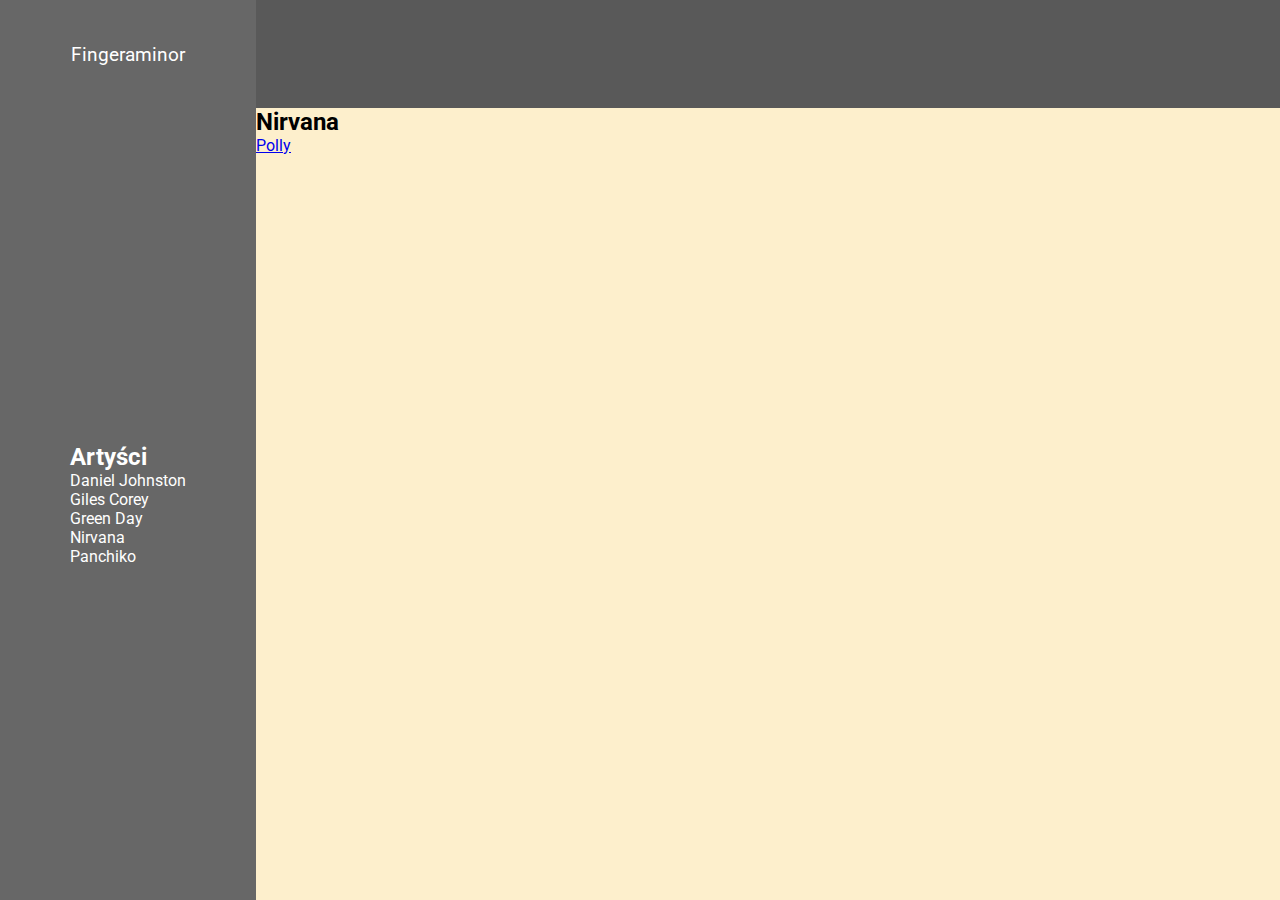
<file: subpages/nirvana/selection.html>
<!DOCTYPE html>
<html lang="pl">

<head>
    <meta charset="UTF-8">
    <meta name="viewport" content="width=device-width, initial-scale=1.0">
    <meta http-equiv="X-UA-Compatible" content="ie=edge">
    <meta name="author" content="Łukasz Ganczaryk">
    <link rel="stylesheet" href="style.css">
    <link rel="preconnect" href="https://fonts.gstatic.com" crossorigin>
    <link href="https://fonts.googleapis.com/css2?family=Roboto:wght@300&display=swap" rel="stylesheet"> 
    <title>Nirvana | Fingeraminor</title>
</head>

<body>
    <div class="background">
        
        <div class="logo">
            
        </div>
        <nav>
            <a href="../../index.html">Fingeraminor</a>
            <div class="selection">
                <h2>Artyści</h2>
                <ul>
                    <li><a href="#">Daniel Johnston</a></li>
                    <li><a href="/subpages/gilescorey/selection.html">Giles Corey</a></li>
                    <li><a href="/subpages/greenday/selection.html">Green Day</a></li>
                    <li><a href="/subpages/nirvana/selection.html">Nirvana</a></li>
                    <li><a href="/subpages/panchiko/selection.html">Panchiko</a></li>
                </ul>
            </div>
        </nav>
    <main>
        
            <h2>Nirvana</h2>
            <ul>
                <li><a href="/subpages/nirvana/polly.html">Polly</a></li>
            </ul>
        
    </main>
    
</body>

</html>
</file>
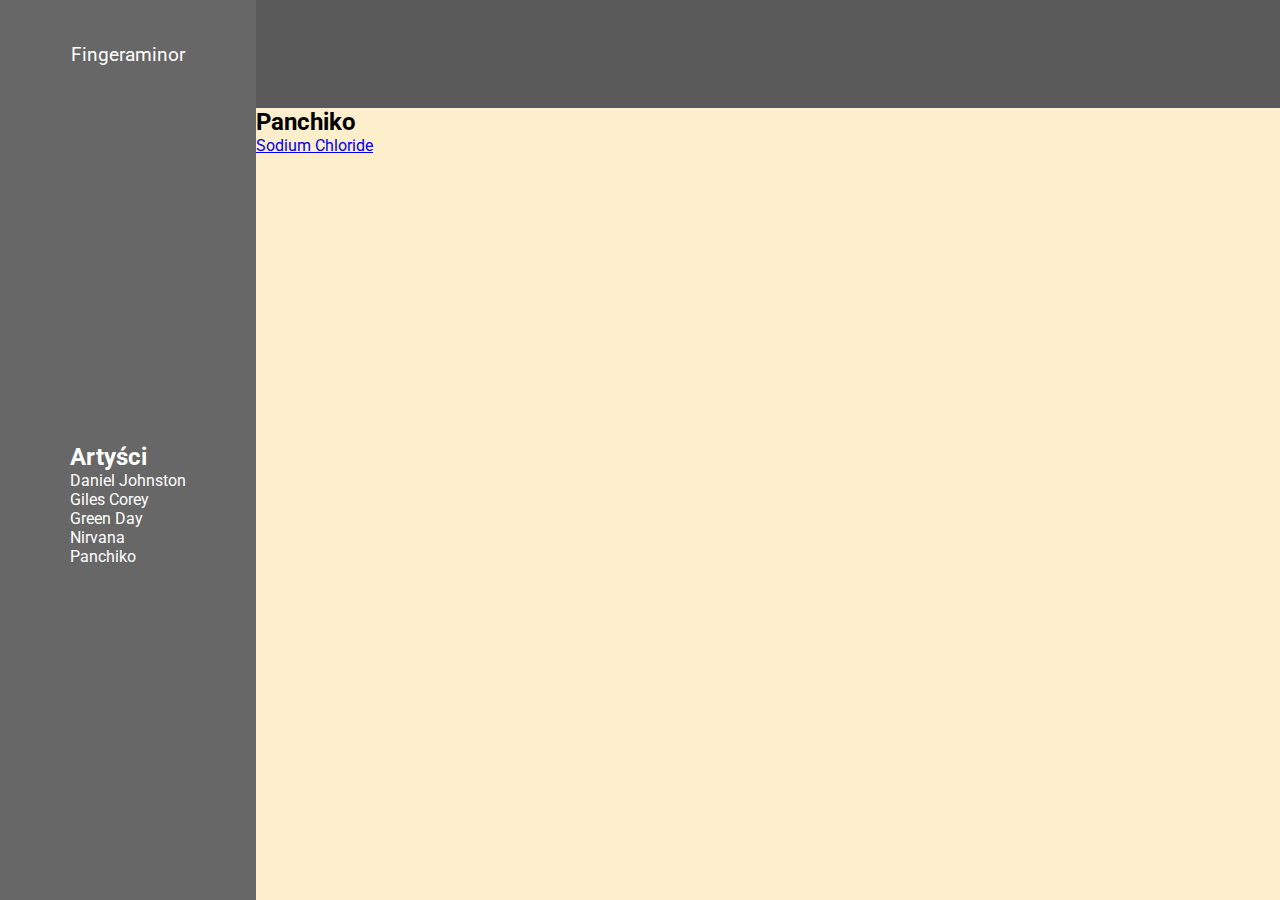
<file: subpages/panchiko/selection.html>
<!DOCTYPE html>
<html lang="pl">

<head>
    <meta charset="UTF-8">
    <meta name="viewport" content="width=device-width, initial-scale=1.0">
    <meta http-equiv="X-UA-Compatible" content="ie=edge">
    <meta name="author" content="Łukasz Ganczaryk">
    <link rel="stylesheet" href="style.css">
    <link rel="preconnect" href="https://fonts.gstatic.com" crossorigin>
    <link href="https://fonts.googleapis.com/css2?family=Roboto:wght@300&display=swap" rel="stylesheet"> 
    <title>Panchiko | Fingeraminor</title>
</head>

<body>
    <div class="background">
        
        <div class="logo">
            
        </div>
        <nav>
            <a href="../../index.html">Fingeraminor</a>
            <div class="selection">
                <h2>Artyści</h2>
                <ul>
                    <li><a href="/subpages/danieljohnston/selection.html">Daniel Johnston</a></li>
                    <li><a href="/subpages/gilescorey/selection.html">Giles Corey</a></li>
                    <li><a href="/subpages/greenday/selection.html">Green Day</a></li>
                    <li><a href="/subpages/nirvana/selection.html">Nirvana</a></li>
                    <li><a href="/subpages/panchiko/selection.html">Panchiko</a></li>
                </ul>
            </div>
        </nav>
    <main>
        
            <h2>Panchiko</h2>
            <ul>
                <li><a href="/subpages/panchiko/sodiumchloride.html">Sodium Chloride</a></li>
            </ul>
        
    </main>
    
</body>

</html>
</file>
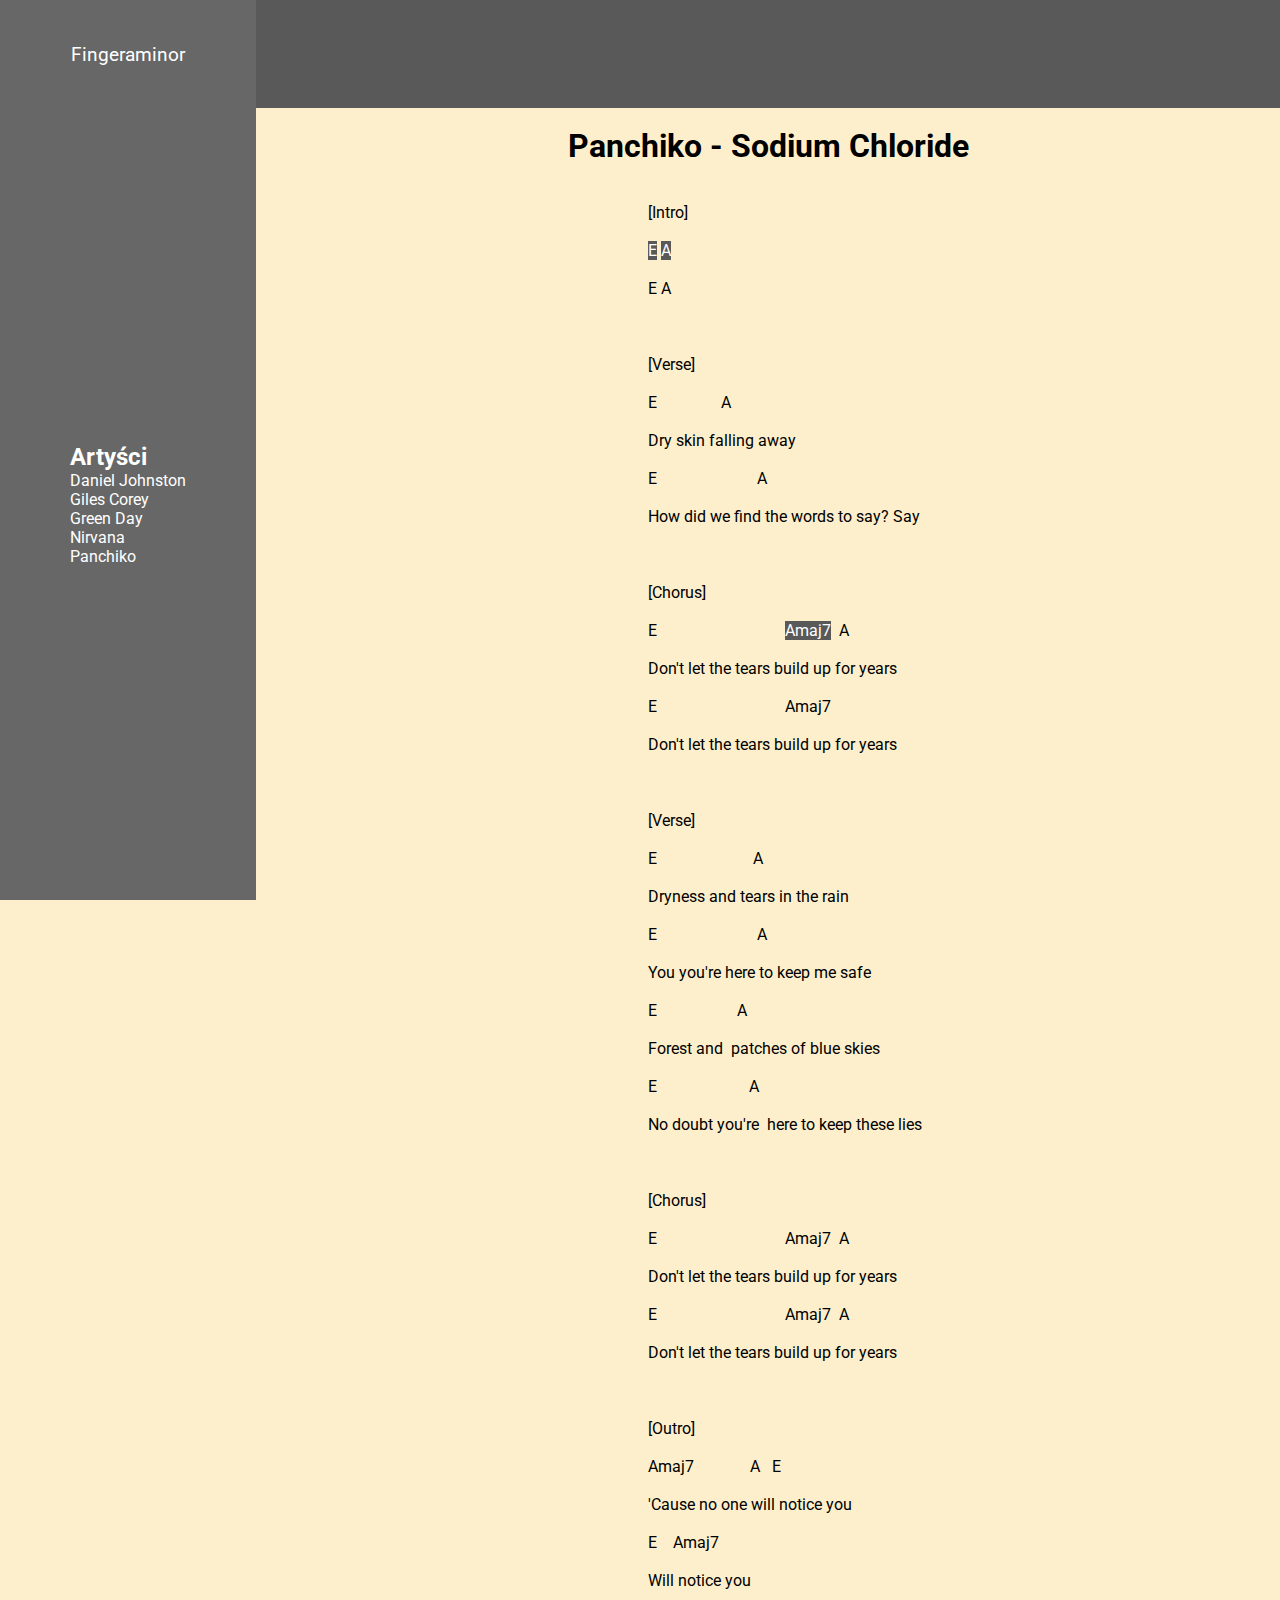
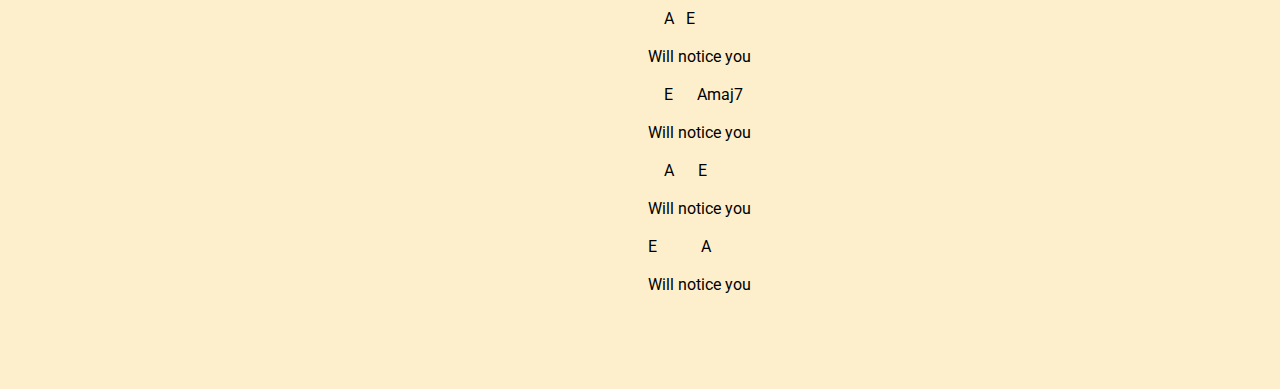
<file: subpages/panchiko/sodiumchloride.html>
<!DOCTYPE html>
<html lang="pl">

<head>
    <meta charset="UTF-8">
    <meta name="viewport" content="width=device-width, initial-scale=1.0">
    <meta http-equiv="X-UA-Compatible" content="ie=edge">
    <meta name="author" content="Łukasz Ganczaryk">
    <link rel="stylesheet" href="style.css">
    <link rel="preconnect" href="https://fonts.googleapis.com">
    <link rel="preconnect" href="https://fonts.gstatic.com" crossorigin>
    <link href="https://fonts.googleapis.com/css2?family=Roboto:wght@300&display=swap" rel="stylesheet"> 
    <title>Panchiko - Sodium Chloride | Fingeraminor</title>
</head>

<body>
    <div class="background">
    
        <div class="logo">
            
        </div>
        <nav>
            <a href="../../index.html">Fingeraminor</a>
            <div class="selection">
                <h2>Artyści</h2>
                <li>
                    <ul><a href="/subpages/danieljohnston/selection.html">Daniel Johnston</a></ul>
                    <ul><a href="/subpages/gilescorey/selection.html">Giles Corey</a></ul>
                    <ul><a href="/subpages/greenday/selection.html">Green Day</a></ul>
                    <ul><a href="/subpages/nirvana/selection.html">Nirvana</a></ul>
                    <ul><a href="/subpages/panchiko/selection.html">Panchiko</a></ul>
                </li>
            </div>
        </nav>
        <main id="main">
            <div id="emajordiv">
                <img id="emajorimg" src="chords/emajor.png">
            </div>
            <div id="amajordiv">
                <img id="amajorimg" src="chords/amajor.jpg">
            </div>
            <div id="amaj7div">
                <img id="amaj7img" src="chords/amajor7.jpg">
            </div>

            <div class="chords">
                
                <pre>
                    <h1>Panchiko - Sodium Chloride</h1>

                    [Intro]

                    <span id="emajor">E</span> <span id="amajor">A</span>

                    E A

                    

                    [Verse]

                    E                A

                    Dry skin falling away

                    E                         A

                    How did we find the words to say? Say

                    

                    [Chorus]

                    E                                <span id="amaj7">Amaj7</span>  A

                    Don't let the tears build up for years

                    E                                Amaj7

                    Don't let the tears build up for years

                    

                    [Verse]

                    E                        A

                    Dryness and tears in the rain

                    E                         A

                    You you're here to keep me safe

                    E                    A

                    Forest and  patches of blue skies

                    E                       A

                    No doubt you're  here to keep these lies

                    

                    [Chorus]

                    E                                Amaj7  A

                    Don't let the tears build up for years

                    E                                Amaj7  A

                    Don't let the tears build up for years

                    

                    [Outro]

                    Amaj7              A   E

                    'Cause no one will notice you

                    E    Amaj7

                    Will notice you

                        A   E

                    Will notice you

                        E      Amaj7

                    Will notice you

                        A      E

                    Will notice you

                    E           A

                    Will notice you



                    
                </pre>
            </div>

        </main>
    </div>
    <script src="main.js">
    
    </script>
</body>

</html>
</file>
<file: subpages/danieljohnston/style.css>
*
{
    padding: 0;
    margin: 0;
    font-family: 'Roboto', sans-serif;
}
body
{
    background-color: #FDEFCC;
    user-select: none;
    overflow-x: hidden;
}
.background 
{
    width: 100vw;
    height: 100vh;
}
nav
{
    display: grid;
    position: fixed;
    left: 0;
    top: 0;
    width: 20vw;
    height: 100vh;
    background-color: #676767;
    grid-template-rows: 12fr 88fr;
    z-index: 1;
}
.logo 
{
    display: flex;
    background: #595959;
    width: 80%;
    position: absolute;
    right: 0;
    height: 12vh;
}
nav > a
{
    display: flex;
    justify-content: center;
    align-items: center;
    text-decoration: none;
    color: #ffffff;
    font-size: larger;
}

.selection 
{
    display: flex;
    margin: auto;
    color:#ffffff;
    justify-content: left;
    flex-direction: column;
    top: 12vh;
}

.selection li
{
    list-style: none;
}

.selection a {
    text-decoration: none;
    color: #ffffff;
}

.selection strong {
    margin-right: auto;
    margin-left: auto;
}

.selection a:hover {
    text-decoration: solid;
    color: #ffffff;
    font-weight: bold;
    text-decoration: underline;
}
main
{
    position: absolute;
    width: 80vw;
    top: 12vh;
    right: 0;
}

.chords
{
    display: flex;
    justify-content: center;
}

#gmajor
{
    background-color: #595959;
    color: #ffffff;
}
#gmajordiv
{
    top: 12vh;
    right: 0;
    display: none;
    align-items: flex-start;
    justify-content: right;
    position: fixed;
}
#gmajorimg
{
    height: auto; 
    width: auto; 
    max-width: 200px; 
    max-height: 200px;
}
#gmajor:hover
{
    background-color: #676767;
    font-weight: bold;
}
#eminor
{
    background-color: #595959;
    color: #ffffff;
}
#eminordiv
{
    top: 12vh;
    right: 0;
    display: none;
    align-items: flex-start;
    justify-content: right;
    position: fixed;
}
#eminorimg
{
    height: auto; 
    width: auto; 
    max-width: 200px; 
    max-height: 200px;
}
#eminor:hover
{
    background-color: #676767;
    font-weight: bold;
}
#aminor
{
    background-color: #595959;
    color: #ffffff;
}
#aminor:hover
{
    background-color: #676767;
    font-weight: bold;
}
#aminordiv
{
    top: 12vh;
    right: 0;
    display: none;
    align-items: flex-start;
    justify-content: right;
    position: fixed;
}
#aminorimg
{
    height: auto; 
    width: auto; 
    max-width: 200px; 
    max-height: 200px;
}
#cmajordiv
{
    top: 12vh;
    right: 0;
    display: none;
    align-items: flex-start;
    justify-content: right;
    position: fixed;
}
#cmajorimg
{
    height: auto; 
    width: auto; 
    max-width: 200px; 
    max-height: 200px;
}
#cmajor
{
    background-color: #595959;
    color: #ffffff;
}
#cmajor:hover
{
    background-color: #676767;
    font-weight: bold;
}
#dminordiv
{
    top: 12vh;
    right: 0;
    display: none;
    align-items: flex-start;
    justify-content: right;
    position: fixed;
}
#dminorimg
{
    height: auto; 
    width: auto; 
    max-width: 200px; 
    max-height: 200px;
}
#dminor
{
    background-color: #595959;
    color: #ffffff;
}
#dminor:hover
{
    background-color: #676767;
    font-weight: bold;
}
</file>
<file: subpages/gilescorey/style.css>
*
{
    padding: 0;
    margin: 0;
    font-family: 'Roboto', sans-serif;
}
body
{
    background-color: #FDEFCC;
    user-select: none;
    overflow-x: hidden;
}
.background 
{
    width: 100vw;
    height: 100vh;
}
nav
{
    display: grid;
    position: fixed;
    left: 0;
    top: 0;
    width: 20vw;
    height: 100vh;
    background-color: #676767;
    grid-template-rows: 12fr 88fr;
    z-index: 1;
}
.logo 
{
    display: flex;
    background: #595959;
    width: 80%;
    position: absolute;
    right: 0;
    height: 12vh;
}
nav > a
{
    display: flex;
    justify-content: center;
    align-items: center;
    text-decoration: none;
    color: #ffffff;
    font-size: larger;
}

.selection 
{
    display: flex;
    margin: auto;
    color:#ffffff;
    justify-content: left;
    flex-direction: column;
    top: 12vh;
}

.selection li
{
    list-style: none;
}

.selection a {
    text-decoration: none;
    color: #ffffff;
}

.selection strong {
    margin-right: auto;
    margin-left: auto;
}

.selection a:hover {
    text-decoration: solid;
    color: #ffffff;
    font-weight: bold;
    text-decoration: underline;
}
main
{
    position: absolute;
    width: 80vw;
    top: 12vh;
    right: 0;
}

.chords
{
    display: flex;
    justify-content: center;
}
#dmajor
{
    background-color: #595959;
    color: #ffffff;
}
#dmajor:hover
{
    background-color: #676767;
    font-weight: bold;
}
#dmajorimg
{
    height: auto; 
    width: auto; 
    max-width: 200px; 
    max-height: 200px;
}
#dmajordiv
{
    top: 12vh;
    right: 0;
    display: none;
    align-items: flex-start;
    justify-content: right;
    position: fixed;
}
#amajor7
{
    background-color: #595959;
    color: #ffffff;
}
#amajor7:hover
{
    background-color: #676767;
    font-weight: bold;
}
#amajor7div
{
    top: 12vh;
    right: 0;
    display: none;
    align-items: flex-start;
    justify-content: right;
    position: fixed;
}
#amajor7img
{
    height: auto; 
    width: auto; 
    max-width: 200px; 
    max-height: 200px;
}
#gmajor
{
    background-color: #595959;
    color: #ffffff;
}
#gmajordiv
{
    top: 12vh;
    right: 0;
    display: none;
    align-items: flex-start;
    justify-content: right;
    position: fixed;
}
#gmajorimg
{
    height: auto; 
    width: auto; 
    max-width: 200px; 
    max-height: 200px;
}
#gmajor:hover
{
    background-color: #676767;
    font-weight: bold;
}
#eminor
{
    background-color: #595959;
    color: #ffffff;
}
#eminordiv
{
    top: 12vh;
    right: 0;
    display: none;
    align-items: flex-start;
    justify-content: right;
    position: fixed;
}
#eminorimg
{
    height: auto; 
    width: auto; 
    max-width: 200px; 
    max-height: 200px;
}
#eminor:hover
{
    background-color: #676767;
    font-weight: bold;
}
#amajor5
{
    background-color: #595959;
    color: #ffffff;
}
#amajor5:hover
{
    background-color: #676767;
    font-weight: bold;
}
#amajor5div
{
    top: 12vh;
    right: 0;
    display: none;
    align-items: flex-start;
    justify-content: right;
    position: fixed;
}
#amajor5img
{
    height: auto; 
    width: auto; 
    max-width: 200px; 
    max-height: 200px;
}
</file>
<file: subpages/greenday/style.css>
*
{
    padding: 0;
    margin: 0;
    font-family: 'Roboto', sans-serif;
}
body
{
    background-color: #FDEFCC;
    user-select: none;
    overflow-x: hidden;
}
.background 
{
    width: 100vw;
    height: 100vh;
}
nav
{
    display: grid;
    position: fixed;
    left: 0;
    top: 0;
    width: 20vw;
    height: 100vh;
    background-color: #676767;
    grid-template-rows: 12fr 88fr;
    z-index: 1;
}
.logo 
{
    display: flex;
    background: #595959;
    width: 80%;
    position: absolute;
    right: 0;
    height: 12vh;
}
nav > a
{
    display: flex;
    justify-content: center;
    align-items: center;
    text-decoration: none;
    color: #ffffff;
    font-size: larger;
}

.selection 
{
    display: flex;
    margin: auto;
    color:#ffffff;
    justify-content: left;
    flex-direction: column;
    top: 12vh;
}

.selection li
{
    list-style: none;
}

.selection a {
    text-decoration: none;
    color: #ffffff;
}

.selection strong {
    margin-right: auto;
    margin-left: auto;
}

.selection a:hover {
    text-decoration: solid;
    color: #ffffff;
    font-weight: bold;
    text-decoration: underline;
}
main
{
    position: absolute;
    width: 80vw;
    top: 12vh;
    right: 0;
}

.chords
{
    display: flex;
    justify-content: center;
}

#gmajor
{
    background-color: #595959;
    color: #ffffff;
}
#gmajordiv
{
    top: 12vh;
    right: 0;
    display: none;
    align-items: flex-start;
    justify-content: right;
    position: fixed;
}
#gmajorimg
{
    height: auto; 
    width: auto; 
    max-width: 200px; 
    max-height: 200px;
}
#gmajor:hover
{
    background-color: #676767;
    font-weight: bold;
}
#eminor
{
    background-color: #595959;
    color: #ffffff;
}
#eminordiv
{
    top: 12vh;
    right: 0;
    display: none;
    align-items: flex-start;
    justify-content: right;
    position: fixed;
}
#eminorimg
{
    height: auto; 
    width: auto; 
    max-width: 200px; 
    max-height: 200px;
}
#eminor:hover
{
    background-color: #676767;
    font-weight: bold;
}
#aminor
{
    background-color: #595959;
    color: #ffffff;
}
#aminor:hover
{
    background-color: #676767;
    font-weight: bold;
}
#aminordiv
{
    top: 12vh;
    right: 0;
    display: none;
    align-items: flex-start;
    justify-content: right;
    position: fixed;
}
#aminorimg
{
    height: auto; 
    width: auto; 
    max-width: 200px; 
    max-height: 200px;
}
#cmajordiv
{
    top: 12vh;
    right: 0;
    display: none;
    align-items: flex-start;
    justify-content: right;
    position: fixed;
}
#cmajorimg
{
    height: auto; 
    width: auto; 
    max-width: 200px; 
    max-height: 200px;
}
#cmajor
{
    background-color: #595959;
    color: #ffffff;
}
#cmajor:hover
{
    background-color: #676767;
    font-weight: bold;
}
#dmajordiv
{
    top: 12vh;
    right: 0;
    display: none;
    align-items: flex-start;
    justify-content: right;
    position: fixed;
}
#dmajorimg
{
    height: auto; 
    width: auto; 
    max-width: 200px; 
    max-height: 200px;
}
#dmajor
{
    background-color: #595959;
    color: #ffffff;
}
#dmajor:hover
{
    background-color: #676767;
    font-weight: bold;
}
#bmajordiv
{
    top: 12vh;
    right: 0;
    display: none;
    align-items: flex-start;
    justify-content: right;
    position: fixed;
}
#bmajorimg
{
    height: auto; 
    width: auto; 
    max-width: 200px; 
    max-height: 200px;
}
#bmajor
{
    background-color: #595959;
    color: #ffffff;
}
#bmajor:hover
{
    background-color: #676767;
    font-weight: bold;
}
</file>
<file: subpages/nirvana/style.css>
*
{
    padding: 0;
    margin: 0;
    font-family: 'Roboto', sans-serif;
}
body
{
    background-color: #FDEFCC;
    user-select: none;
    overflow-x: hidden;
}
.background 
{
    width: 100vw;
    height: 100vh;
}
nav
{
    display: grid;
    position: fixed;
    left: 0;
    top: 0;
    width: 20vw;
    height: 100vh;
    background-color: #676767;
    grid-template-rows: 12fr 88fr;
    z-index: 1;
}
.logo 
{
    display: flex;
    background: #595959;
    width: 80%;
    position: absolute;
    right: 0;
    height: 12vh;
}
nav > a
{
    display: flex;
    justify-content: center;
    align-items: center;
    text-decoration: none;
    color: #ffffff;
    font-size: larger;
}

.selection 
{
    display: flex;
    margin: auto;
    color:#ffffff;
    justify-content: left;
    flex-direction: column;
    top: 12vh;
}

.selection li
{
    list-style: none;
}

.selection a {
    text-decoration: none;
    color: #ffffff;
}

.selection strong {
    margin-right: auto;
    margin-left: auto;
}

.selection a:hover {
    text-decoration: solid;
    color: #ffffff;
    font-weight: bold;
    text-decoration: underline;
}
main
{
    position: absolute;
    width: 80vw;
    top: 12vh;
    right: 0;
}

.chords
{
    display: flex;
    justify-content: center;
}

#gmajor
{
    background-color: #595959;
    color: #ffffff;
}
#gmajordiv
{
    top: 12vh;
    right: 0;
    display: none;
    align-items: flex-start;
    justify-content: right;
    position: fixed;
}
#gmajorimg
{
    height: auto; 
    width: auto; 
    max-width: 200px; 
    max-height: 200px;
}
#gmajor:hover
{
    background-color: #676767;
    font-weight: bold;
}
#eminor
{
    background-color: #595959;
    color: #ffffff;
}
#eminordiv
{
    top: 12vh;
    right: 0;
    display: none;
    align-items: flex-start;
    justify-content: right;
    position: fixed;
}
#eminorimg
{
    height: auto; 
    width: auto; 
    max-width: 200px; 
    max-height: 200px;
}
#eminor:hover
{
    background-color: #676767;
    font-weight: bold;
}
#emajor
{
    background-color: #595959;
    color: #ffffff;
}
#emajor:hover
{
    background-color: #676767;
    font-weight: bold;
}
#emajordiv
{
    top: 12vh;
    right: 0;
    display: none;
    align-items: flex-start;
    justify-content: right;
    position: fixed;
}
#emajorimg
{
    height: auto; 
    width: auto; 
    max-width: 200px; 
    max-height: 200px;
}
#cmajordiv
{
    top: 12vh;
    right: 0;
    display: none;
    align-items: flex-start;
    justify-content: right;
    position: fixed;
}
#cmajorimg
{
    height: auto; 
    width: auto; 
    max-width: 200px; 
    max-height: 200px;
}
#cmajor
{
    background-color: #595959;
    color: #ffffff;
}
#cmajor:hover
{
    background-color: #676767;
    font-weight: bold;
}
#bbmajordiv
{
    top: 12vh;
    right: 0;
    display: none;
    align-items: flex-start;
    justify-content: right;
    position: fixed;
}
#bbmajorimg
{
    height: auto; 
    width: auto; 
    max-width: 200px; 
    max-height: 200px;
}
#bbmajor
{
    background-color: #595959;
    color: #ffffff;
}
#bbmajor:hover
{
    background-color: #676767;
    font-weight: bold;
}
#dmajordiv
{
    top: 12vh;
    right: 0;
    display: none;
    align-items: flex-start;
    justify-content: right;
    position: fixed;
}
#dmajorimg
{
    height: auto; 
    width: auto; 
    max-width: 200px; 
    max-height: 200px;
}
#dmajor
{
    background-color: #595959;
    color: #ffffff;
}
#dmajor:hover
{
    background-color: #676767;
    font-weight: bold;
}
</file>
<file: subpages/panchiko/style.css>
*
{
    padding: 0;
    margin: 0;
    font-family: 'Roboto', sans-serif;
}
body
{
    background-color: #FDEFCC;
    user-select: none;
    overflow-x: hidden;
}
.background 
{
    width: 100vw;
    height: 100vh;
}
nav
{
    display: grid;
    position: fixed;
    left: 0;
    top: 0;
    width: 20vw;
    height: 100vh;
    background-color: #676767;
    grid-template-rows: 12fr 88fr;
    z-index: 1;
}
.logo 
{
    display: flex;
    background: #595959;
    width: 80%;
    position: absolute;
    right: 0;
    height: 12vh;
}
nav > a
{
    display: flex;
    justify-content: center;
    align-items: center;
    text-decoration: none;
    color: #ffffff;
    font-size: larger;
}

.selection 
{
    display: flex;
    margin: auto;
    color:#ffffff;
    justify-content: left;
    flex-direction: column;
    top: 12vh;
}

.selection li
{
    list-style: none;
}

.selection a {
    text-decoration: none;
    color: #ffffff;
}

.selection strong {
    margin-right: auto;
    margin-left: auto;
}

.selection a:hover {
    text-decoration: solid;
    color: #ffffff;
    font-weight: bold;
    text-decoration: underline;
}
main
{
    position: absolute;
    width: 80vw;
    top: 12vh;
    right: 0;
}

.chords
{
    display: flex;
    justify-content: center;
}

#gmajor
{
    background-color: #595959;
    color: #ffffff;
}
#gmajordiv
{
    top: 12vh;
    right: 0;
    display: none;
    align-items: flex-start;
    justify-content: right;
    position: fixed;
}
#gmajorimg
{
    height: auto; 
    width: auto; 
    max-width: 200px; 
    max-height: 200px;
}
#gmajor:hover
{
    background-color: #676767;
    font-weight: bold;
}
#eminor
{
    background-color: #595959;
    color: #ffffff;
}
#eminordiv
{
    top: 12vh;
    right: 0;
    display: none;
    align-items: flex-start;
    justify-content: right;
    position: fixed;
}
#eminorimg
{
    height: auto; 
    width: auto; 
    max-width: 200px; 
    max-height: 200px;
}
#eminor:hover
{
    background-color: #676767;
    font-weight: bold;
}
#amajor
{
    background-color: #595959;
    color: #ffffff;
}
#amajor:hover
{
    background-color: #676767;
    font-weight: bold;
}
#amajordiv
{
    top: 12vh;
    right: 0;
    display: none;
    align-items: flex-start;
    justify-content: right;
    position: fixed;
}
#amajorimg
{
    height: auto; 
    width: auto; 
    max-width: 200px; 
    max-height: 200px;
}
#emajordiv
{
    top: 12vh;
    right: 0;
    display: none;
    align-items: flex-start;
    justify-content: right;
    position: fixed;
}
#emajorimg
{
    height: auto; 
    width: auto; 
    max-width: 200px; 
    max-height: 200px;
}
#emajor
{
    background-color: #595959;
    color: #ffffff;
}
#emajor:hover
{
    background-color: #676767;
    font-weight: bold;
}
#amaj7div
{
    top: 12vh;
    right: 0;
    display: none;
    align-items: flex-start;
    justify-content: right;
    position: fixed;
}
#amaj7img
{
    height: auto; 
    width: auto; 
    max-width: 200px; 
    max-height: 200px;
}
#amaj7
{
    background-color: #595959;
    color: #ffffff;
}
#amaj7:hover
{
    background-color: #676767;
    font-weight: bold;
}
</file>
